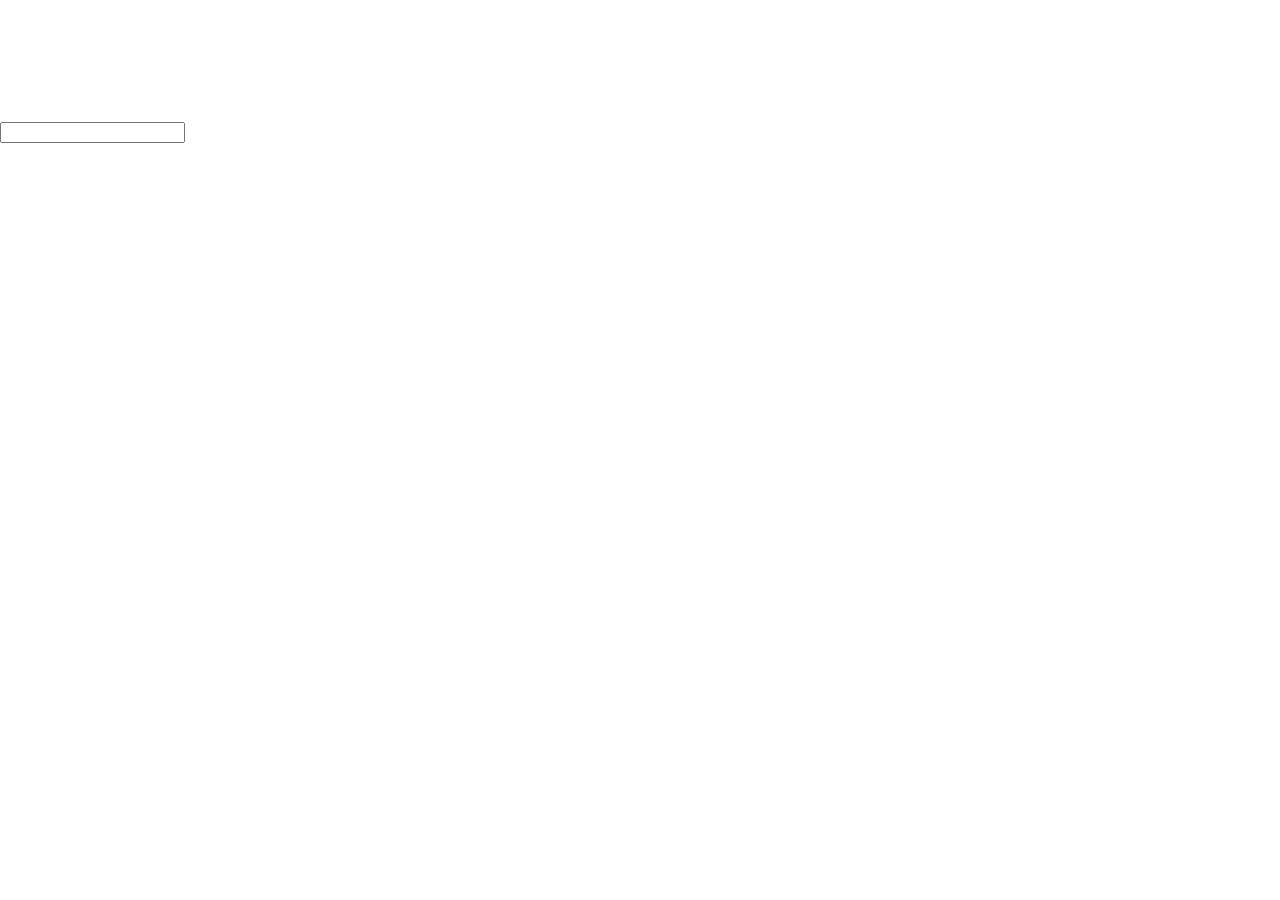
<file: index.html>
<!DOCTYPE html>
<html lang="zh-TW">

<head>
  <meta charset="UTF-8">
  <meta name="viewport" content="width=device-width, initial-scale=1.0">
  <title>YMSH 5th Anniversary</title>
  <link href="https://cdn.jsdelivr.net/npm/bootstrap@5.3.5/dist/css/bootstrap.min.css" rel="stylesheet"
    integrity="sha384-SgOJa3DmI69IUzQ2PVdRZhwQ+dy64/BUtbMJw1MZ8t5HZApcHrRKUc4W0kG879m7" crossorigin="anonymous">
  <link rel="preconnect" href="https://fonts.googleapis.com">
  <link rel="preconnect" href="https://fonts.gstatic.com" crossorigin>
  <link
    href="https://fonts.googleapis.com/css2?family=LXGW+WenKai+Mono+TC:wght@300;400;700&family=Noto+Sans+TC:wght@100..900&display=swap"
    rel="stylesheet">
  <link rel="stylesheet" href="css/main.css">
  <script src="https://cdnjs.cloudflare.com/ajax/libs/gsap/3.12.2/gsap.min.js"></script>

</head>

<body>
  <div class="bg"></div>
  <div class="snow-container"></div>


  <div id="index" class="scene-container d-flex flex-column justify-content-center align-items-center">

    <!-- LOGO層 -->
    <div class="LOGO-layer d-flex flex-column justify-content-center align-items-center">
      <img id="LOGO" src="assets/images/title.png" alt="LOGO" />
      <h4 class="subtitle">五周年紀念網站</h4>
    </div>
    <div>
      <input type="text" name="" id="">
    </div>

  </div>
  <!-- <script src="js/main.js"></script> -->
  <script src="js/utils.js"></script>
  <script src="https://cdn.jsdelivr.net/npm/bootstrap@5.3.5/dist/js/bootstrap.bundle.min.js"
    integrity="sha384-k6d4wzSIapyDyv1kpU366/PK5hCdSbCRGRCMv+eplOQJWyd1fbcAu9OCUj5zNLiq"
    crossorigin="anonymous"></script>
  <script>
    gsap.to(".bg", {
      duration: 8,
      repeat: -1,
      ease: "none",
      onUpdate() {
        const t = Math.sin(this.progress() * Math.PI * 2) * 0.15 + 0.9; // 在 1.0~1.3 間平滑波動
        const blur = Math.sin(this.progress() * Math.PI * 2) * 1 + 2;    // 在 1~3px 間平滑波動
        gsap.set(".bg", { filter: `blur(${blur}px) brightness(${t})` });
      }
    });


    const snowContainer = document.querySelector(".snow-container");
    const NUM = 30;
    for (let i = 0; i < NUM; i++) {
      const flake = document.createElement("div");
      flake.classList.add("snowflake");
      flake.textContent = "●";
      snowContainer.appendChild(flake);

      const size = Math.random() * 1 + 5;
      const startY = Math.random() * window.innerHeight;   // 從畫面上方不同高度進場
      const drift = Math.random() * 700 + 300;             // 控制整體風向
      const duration = Math.random() * 5 + 6;
      const delay = Math.random() * 5;

      gsap.set(flake, {
        fontSize: size,
        x: -40,                      // 從畫面左外側開始
        y: startY,
        opacity: Math.random() * 0.6 + 0.1
      });

      // 主動畫：水平橫掃
      gsap.to(flake, {
        x: window.innerWidth + 40,   // 掃到畫面右外
        y: startY + drift,           // 帶一點斜率，整體略往下或上
        rotation: Math.random() * 180 - 90,
        duration,
        delay,
        repeat: -1,
        ease: "none"
      });

      // 疊加上下輕微晃動（模擬風浪）
      gsap.to(flake, {
        y: `+=${Math.random() * 200 - 100}`,
        duration: Math.random() * 3 + 2,
        yoyo: true,
        repeat: -1,
        ease: "sine.inOut"
      });
    }

  </script>
</body>

</html>
</file>
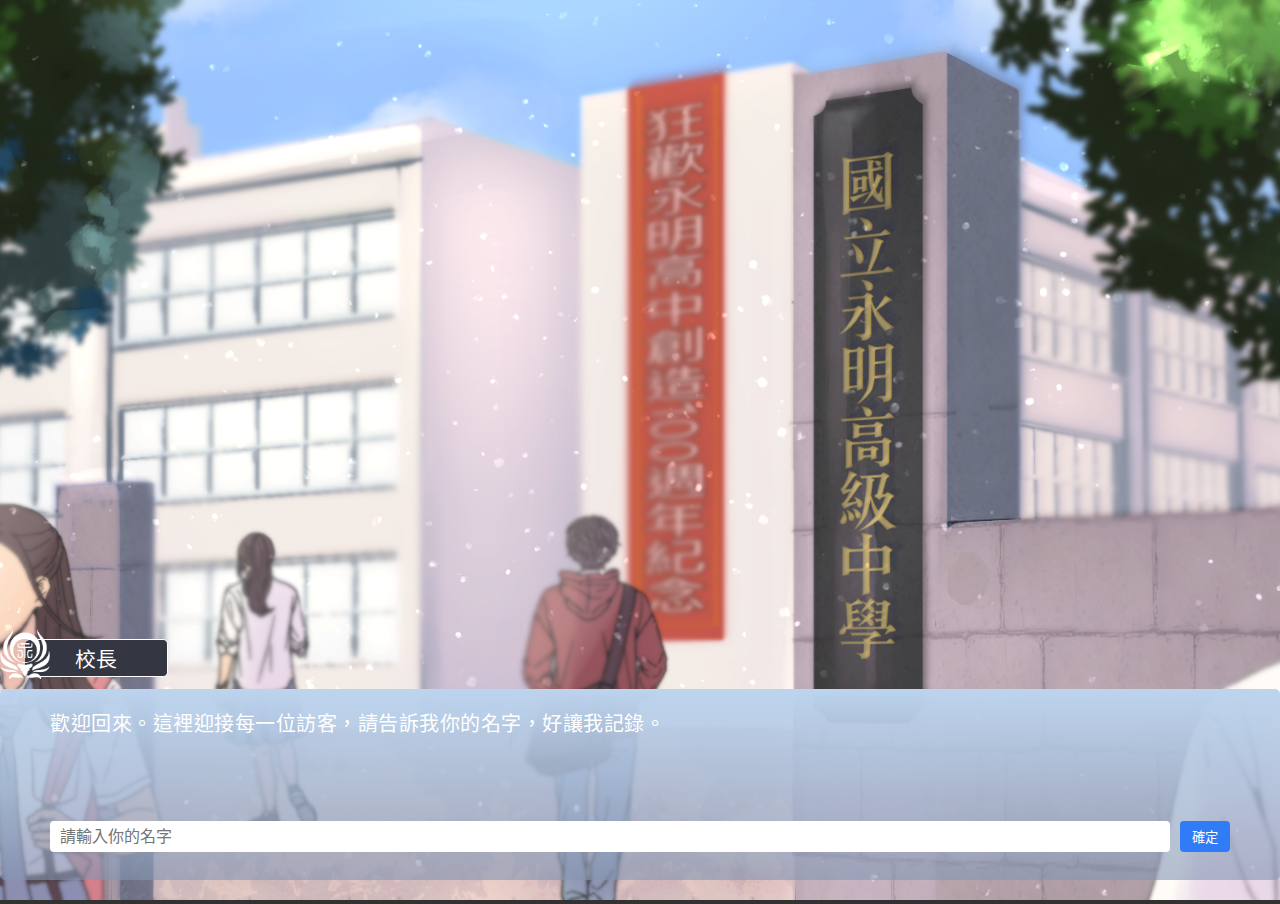
<file: gate.html>
<!DOCTYPE html>
<html lang="zh-TW">

<head>
  <meta charset="UTF-8">
  <meta name="viewport" content="width=device-width, initial-scale=1.0">
  <title>YMSH 5th Anniversary</title>
  <link href="https://cdn.jsdelivr.net/npm/bootstrap@5.3.5/dist/css/bootstrap.min.css" rel="stylesheet"
    integrity="sha384-SgOJa3DmI69IUzQ2PVdRZhwQ+dy64/BUtbMJw1MZ8t5HZApcHrRKUc4W0kG879m7" crossorigin="anonymous">
  <link rel="stylesheet" href="css/main.css">
  <link rel="stylesheet" href="css/start.css">
  <link rel="stylesheet" href="css/dialogue.css">
  <style>
    .snowflake {
      position: absolute;
      top: -10px;
      color: white;
      font-size: 10px;
      opacity: 0;
      pointer-events: none;
    }
  </style>
  <script src="https://cdnjs.cloudflare.com/ajax/libs/gsap/3.12.2/gsap.min.js"></script>

</head>

<body>
  <!-- <div class="container"> -->

  <body>
    <div id="game">
      <!-- 背景層 -->
      <div class="background-layer">
        <img id="bg" src="assets/images/gate.png" alt="背景" />
      </div>
      <!-- 人物層 -->
      <div class="character-layer">
        <!-- <img id="char" src="" alt="角色" /> -->
      </div>

      <!-- 對話層 -->
      <div class="dialogue-box">
        <div class="dialogue-header">
          <span id="name" class="speaker"></span>
        </div>
        <div id="text" class="dialogue-text"></div>

        <!-- 輸入階段 -->
        <div id="name-input-area" class="input-area">
          <input id="playerName" type="text" placeholder="請輸入你的名字" />
          <button id="submitName">確定</button>
        </div>

        <div class="control-area">
          <button id="nextBtn" class="next-btn hidden">▶</button>
        </div>
      </div>
    </div>
    <!-- <script src="js/main.js"></script> -->
     <script src="js/utils.js"></script>
    <script src="data/student.js"></script>
    <script src="js/gate.js"></script>
    <script src="https://cdn.jsdelivr.net/npm/bootstrap@5.3.5/dist/js/bootstrap.bundle.min.js"
      integrity="sha384-k6d4wzSIapyDyv1kpU366/PK5hCdSbCRGRCMv+eplOQJWyd1fbcAu9OCUj5zNLiq"
      crossorigin="anonymous"></script>
    <script>
      const NUM = 30;
      for (let i = 0; i < NUM; i++) {
        const flake = document.createElement("div");
        flake.classList.add("snowflake");
        flake.textContent = "●";
        document.body.appendChild(flake);

        const size = Math.random() * 1 + 5;
        const startY = Math.random() * window.innerHeight;   // 從畫面上方不同高度進場
        const drift = Math.random() * 700 + 300;             // 控制整體風向
        const duration = Math.random() * 5 + 6;
        const delay = Math.random() * 5;

        gsap.set(flake, {
          fontSize: size,
          x: -40,                      // 從畫面左外側開始
          y: startY,
          opacity: Math.random() * 0.6 + 0.1
        });

        // 主動畫：水平橫掃
        gsap.to(flake, {
          x: window.innerWidth + 40,   // 掃到畫面右外
          y: startY + drift,           // 帶一點斜率，整體略往下或上
          rotation: Math.random() * 180 - 90,
          duration,
          delay,
          repeat: -1,
          ease: "none"
        });

        // 疊加上下輕微晃動（模擬風浪）
        gsap.to(flake, {
          y: `+=${Math.random() * 200 - 100}`,
          duration: Math.random() * 3 + 2,
          yoyo: true,
          repeat: -1,
          ease: "sine.inOut"
        });
      }

    </script>
  </body>

</html>
</file>
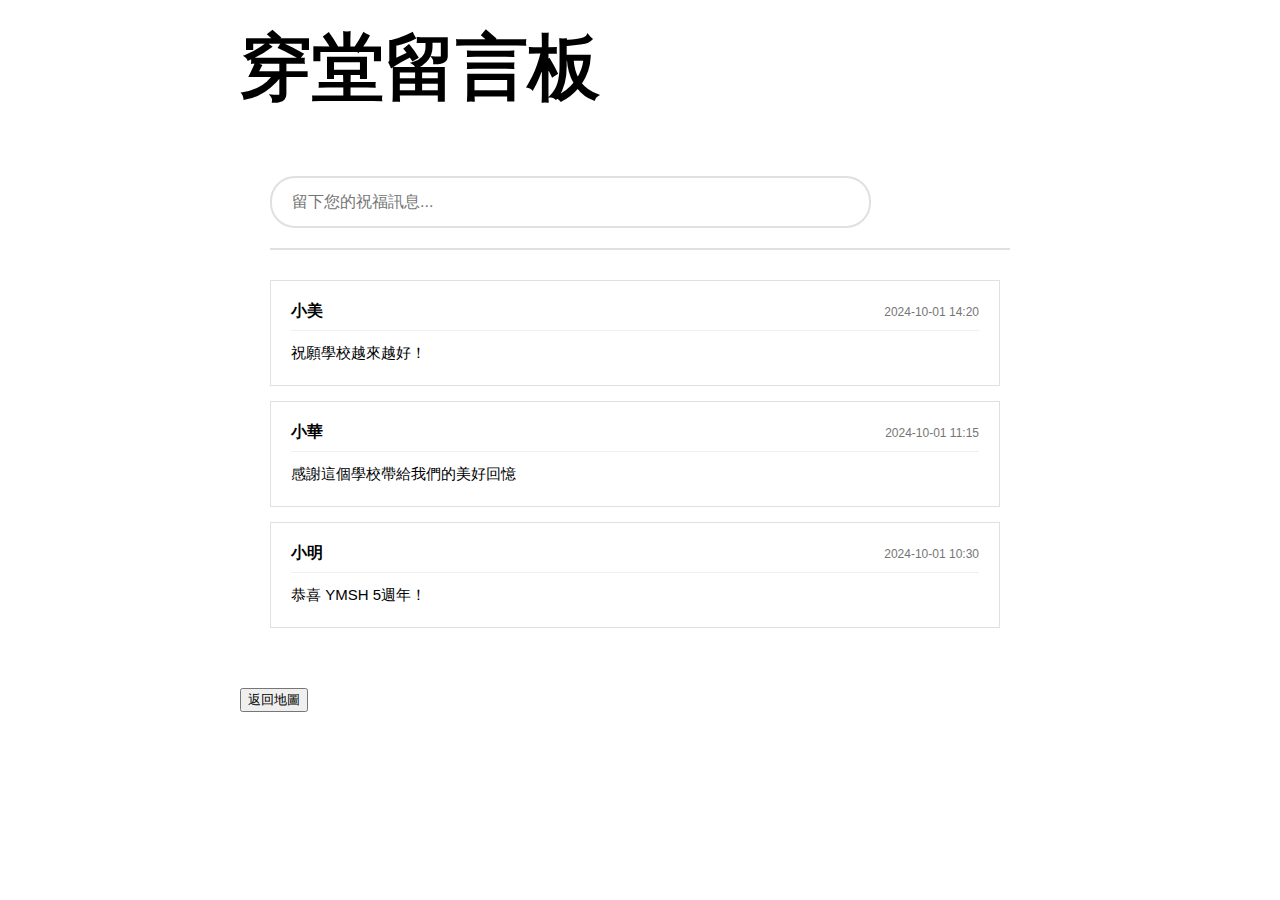
<file: hall.html>
<!doctype html>
<html lang="en">
  <head>
    <meta charset="utf-8">
    <meta name="viewport" content="width=device-width, initial-scale=1">
    <title>Bootstrap demo</title>
    <link href="https://cdn.jsdelivr.net/npm/bootstrap@5.3.5/dist/css/bootstrap.min.css" rel="stylesheet" integrity="sha384-SgOJa3DmI69IUzQ2PVdRZhwQ+dy64/BUtbMJw1MZ8t5HZApcHrRKUc4W0kG879m7" crossorigin="anonymous">
        <title>YMSH 5週年紀念 - 穿堂留言板</title>
    <link rel="stylesheet" href="css/main.css">
    <link rel="stylesheet" href="css/hall.css">
  </head>
  <body>
    <div class="hall-container">
        <h1>穿堂留言板</h1>
        <div class="message-board">
            <div class="message-form">
                <input type="text" id="messageInput" placeholder="留下您的祝福訊息...">
                <button id="submitMessage">送出留言</button>
            </div>
            <div class="messages-list" id="messagesList">
                <!-- 留言將由 JavaScript 動態載入 -->
            </div>
        </div>
        <button id="backToMap" class="back-btn">返回地圖</button>
    </div>
    <script src="https://cdn.jsdelivr.net/npm/bootstrap@5.3.5/dist/js/bootstrap.bundle.min.js" integrity="sha384-k6d4wzSIapyDyv1kpU366/PK5hCdSbCRGRCMv+eplOQJWyd1fbcAu9OCUj5zNLiq" crossorigin="anonymous"></script>
        <script src="js/utils.js"></script>
    <script src="js/hall.js"></script>
  </body>
</html>
</file>
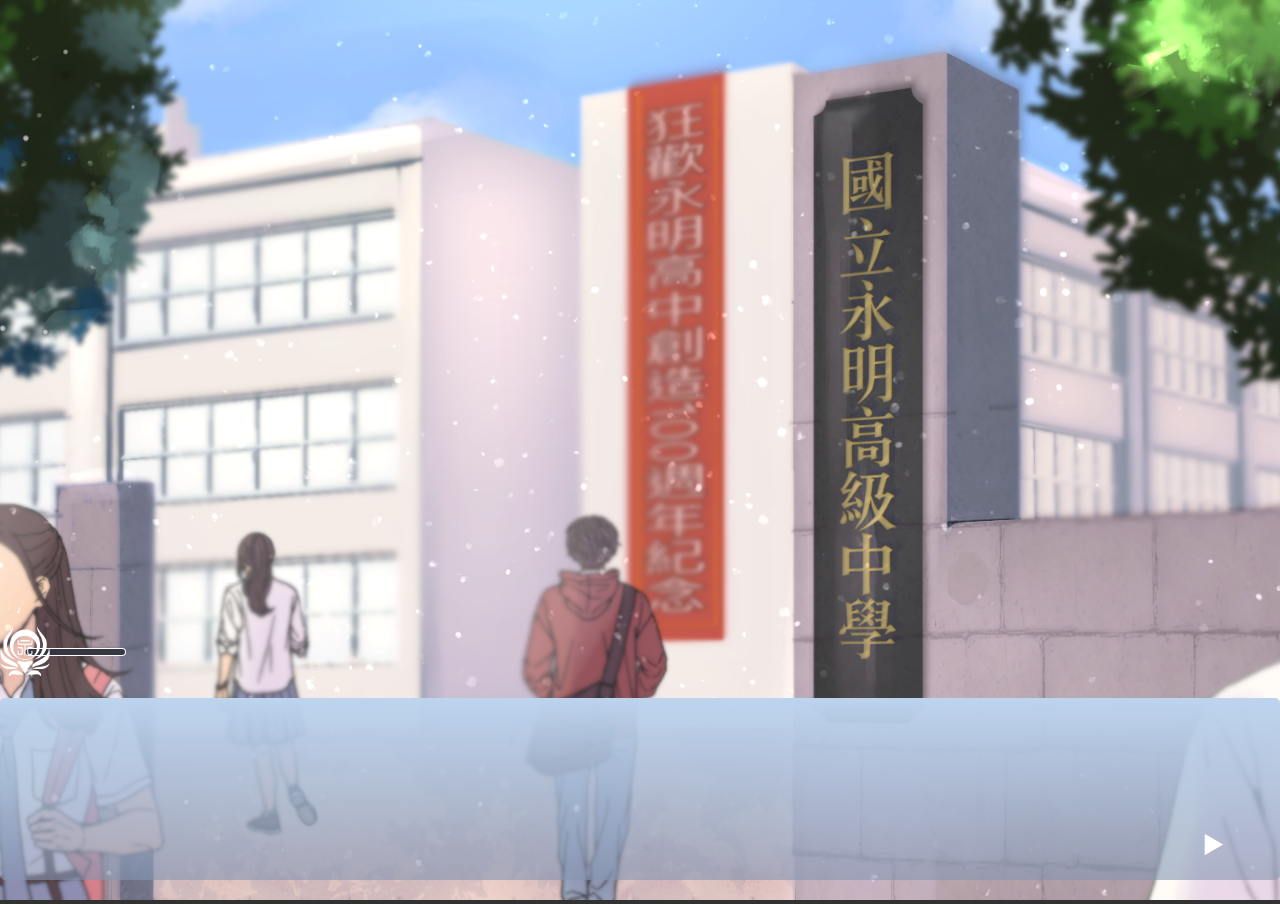
<file: preduce.html>
<!DOCTYPE html>
<html lang="zh-TW">

<head>
  <meta charset="UTF-8">
  <meta name="viewport" content="width=device-width, initial-scale=1.0">
  <title>YMSH 5th Anniversary</title>
  <link href="https://cdn.jsdelivr.net/npm/bootstrap@5.3.5/dist/css/bootstrap.min.css" rel="stylesheet"
    integrity="sha384-SgOJa3DmI69IUzQ2PVdRZhwQ+dy64/BUtbMJw1MZ8t5HZApcHrRKUc4W0kG879m7" crossorigin="anonymous">
  <link rel="preconnect" href="https://fonts.googleapis.com">
  <link rel="preconnect" href="https://fonts.gstatic.com" crossorigin>
  <link
    href="https://fonts.googleapis.com/css2?family=LXGW+WenKai+Mono+TC:wght@300;400;700&family=Noto+Sans+TC:wght@100..900&display=swap"
    rel="stylesheet">
  <link rel="stylesheet" href="css/main.css">
  <link rel="stylesheet" href="css/start.css">
  <link rel="stylesheet" href="css/dialogue.css">
  <script src="https://cdnjs.cloudflare.com/ajax/libs/gsap/3.12.2/gsap.min.js"></script>


</head>

<body id="preduce">
  <div>
    <div class="snow-container"></div>
  </div>
  <div class="scene-container">
    <!-- 背景層 -->
    <div class="background-layer">
      <img id="bg" src="assets/images/gate.png" alt="背景" />
    </div>
    <!-- 人物層 -->
    <div class="character-layer">
      <!-- <img id="char" src="" alt="角色" /> -->
    </div>

    <!-- 對話層 -->
    <div class="d-flex justify-content-center align-items-end dialogue-layer">
      <div class="dialogue-box container">
        <div class="dialogue-header">
          <span id="name" class="speaker"></span>
        </div>
        <div id="text" class="dialogue-text"></div>


        <div class="control-area ">
          <button id="nextBtn" class="next-btn ">▶</button>
        </div>
      </div>
    </div>
  </div>
  <!-- <script src="js/main.js"></script> -->
  <script src="js/utils.js"></script>
  <script src="js/start.js"></script>
  <script src="https://cdn.jsdelivr.net/npm/bootstrap@5.3.5/dist/js/bootstrap.bundle.min.js"
    integrity="sha384-k6d4wzSIapyDyv1kpU366/PK5hCdSbCRGRCMv+eplOQJWyd1fbcAu9OCUj5zNLiq"
    crossorigin="anonymous"></script>
  <script>
    const snowContainer = document.querySelector(".snow-container");
    const NUM = 30;
    for (let i = 0; i < NUM; i++) {
      const flake = document.createElement("div");
      flake.classList.add("snowflake");
      flake.textContent = "●";
      snowContainer.appendChild(flake);

      const size = Math.random() * 1 + 5;
      const startY = Math.random() * window.innerHeight;   // 從畫面上方不同高度進場
      const drift = Math.random() * 700 + 300;             // 控制整體風向
      const duration = Math.random() * 5 + 6;
      const delay = Math.random() * 5;

      gsap.set(flake, {
        fontSize: size,
        x: -40,                      // 從畫面左外側開始
        y: startY,
        opacity: Math.random() * 0.6 + 0.1
      });

      // 主動畫：水平橫掃
      gsap.to(flake, {
        x: window.innerWidth + 40,   // 掃到畫面右外
        y: startY + drift,           // 帶一點斜率，整體略往下或上
        rotation: Math.random() * 180 - 90,
        duration,
        delay,
        repeat: -1,
        ease: "none"
      });

      // 疊加上下輕微晃動（模擬風浪）
      gsap.to(flake, {
        y: `+=${Math.random() * 200 - 100}`,
        duration: Math.random() * 3 + 2,
        yoyo: true,
        repeat: -1,
        ease: "sine.inOut"
      });
    }

  </script>
</body>

</html>
</file>
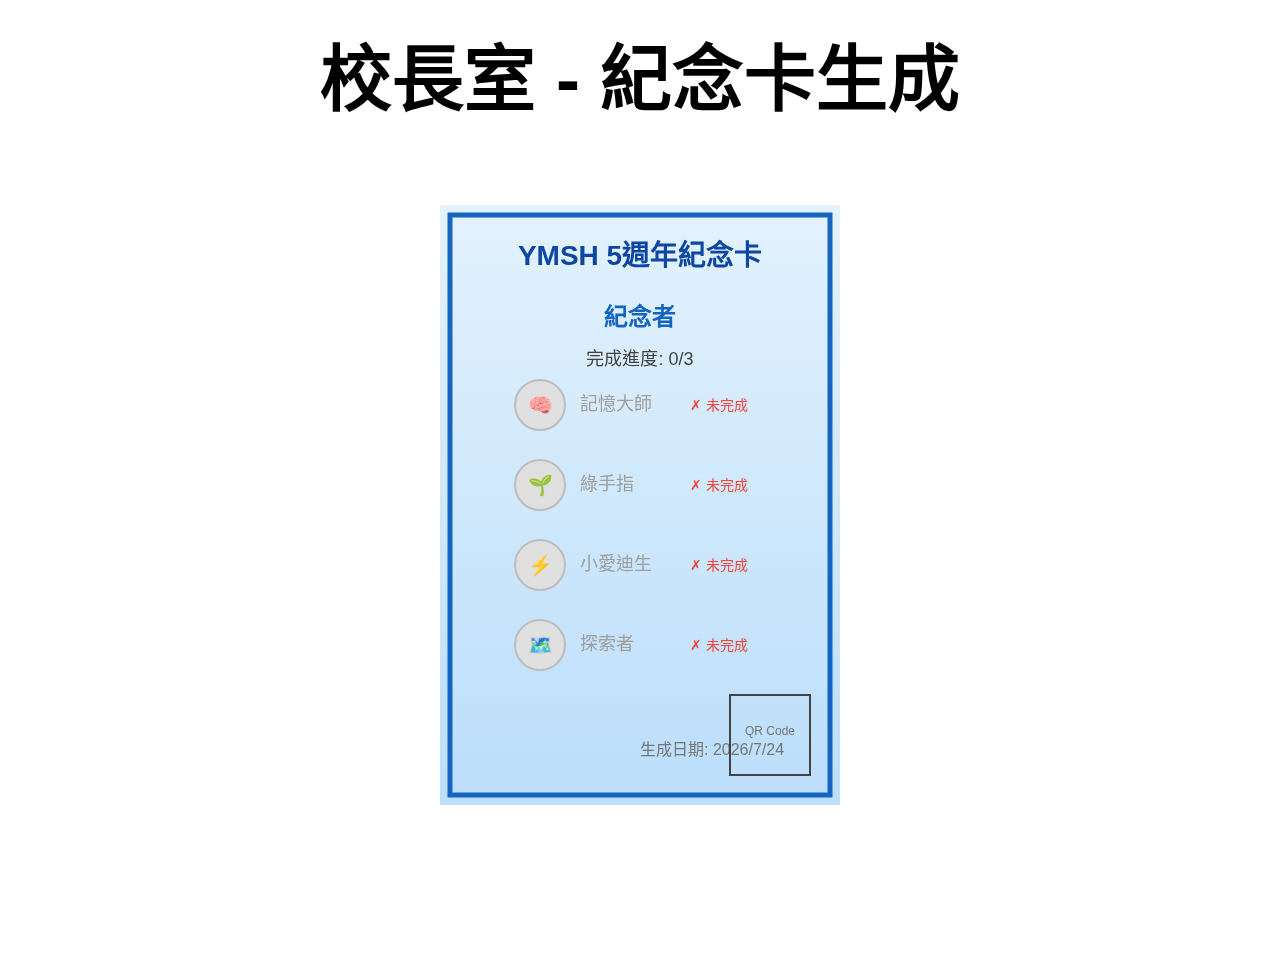
<file: principal.html>
<!DOCTYPE html>
<html lang="zh-TW">
<head>
    <meta charset="UTF-8">
    <meta name="viewport" content="width=device-width, initial-scale=1.0">
    <title>YMSH 5週年紀念 - 校長室</title>
    <link rel="stylesheet" href="css/main.css">
    <link rel="stylesheet" href="css/principal.css">
</head>
<body>
    <div class="principal-room">
        <h1>校長室 - 紀念卡生成</h1>
        <div class="card-generator">
            <canvas id="memoryCard" width="400" height="600"></canvas>
            <div class="controls">
                <button id="generateCard">生成紀念卡</button>
                <button id="downloadCard">下載紀念卡</button>
                <button id="backToMap">返回地圖</button>
            </div>
        </div>
    </div>
    <script src="js/utils.js"></script>
    <script src="js/config.js"></script>
    <script src="js/principal.js"></script>
</body>
</html>
</file>
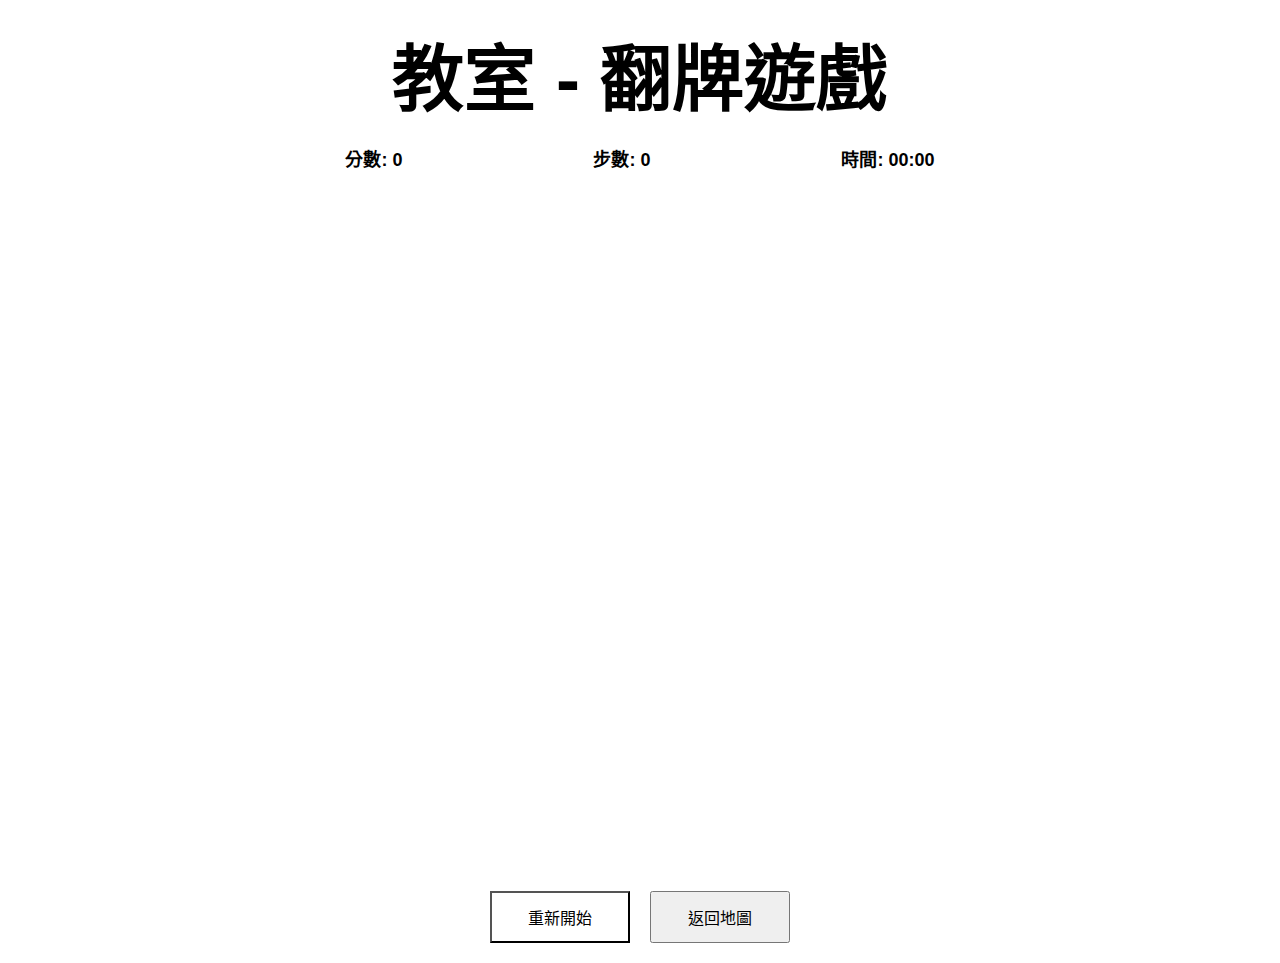
<file: games/classroom.html>
<!DOCTYPE html>
<html lang="zh-TW">
<head>
    <meta charset="UTF-8">
    <meta name="viewport" content="width=device-width, initial-scale=1.0">
    <title>YMSH 5週年紀念 - 教室翻牌遊戲</title>
    <link rel="stylesheet" href="../css/main.css">
    <link rel="stylesheet" href="../css/classroom.css">
</head>
<body>
    <div class="classroom-game">
        <h1>教室 - 翻牌遊戲</h1>
        <div class="game-info">
            <span id="score">分數: 0</span>
            <span id="moves">步數: 0</span>
            <span id="timer">時間: 00:00</span>
        </div>
        <div class="card-grid" id="cardGrid">
            <!-- 翻牌卡片將由 JavaScript 動態生成 -->
        </div>
        <div class="game-controls">
            <button id="resetGame">重新開始</button>
            <button id="backToMap">返回地圖</button>
        </div>
    </div>
    <script src="../js/utils.js"></script>
    <script src="../js/config.js"></script>
    <script src="../js/classroom.js"></script>
</body>
</html>
</file>
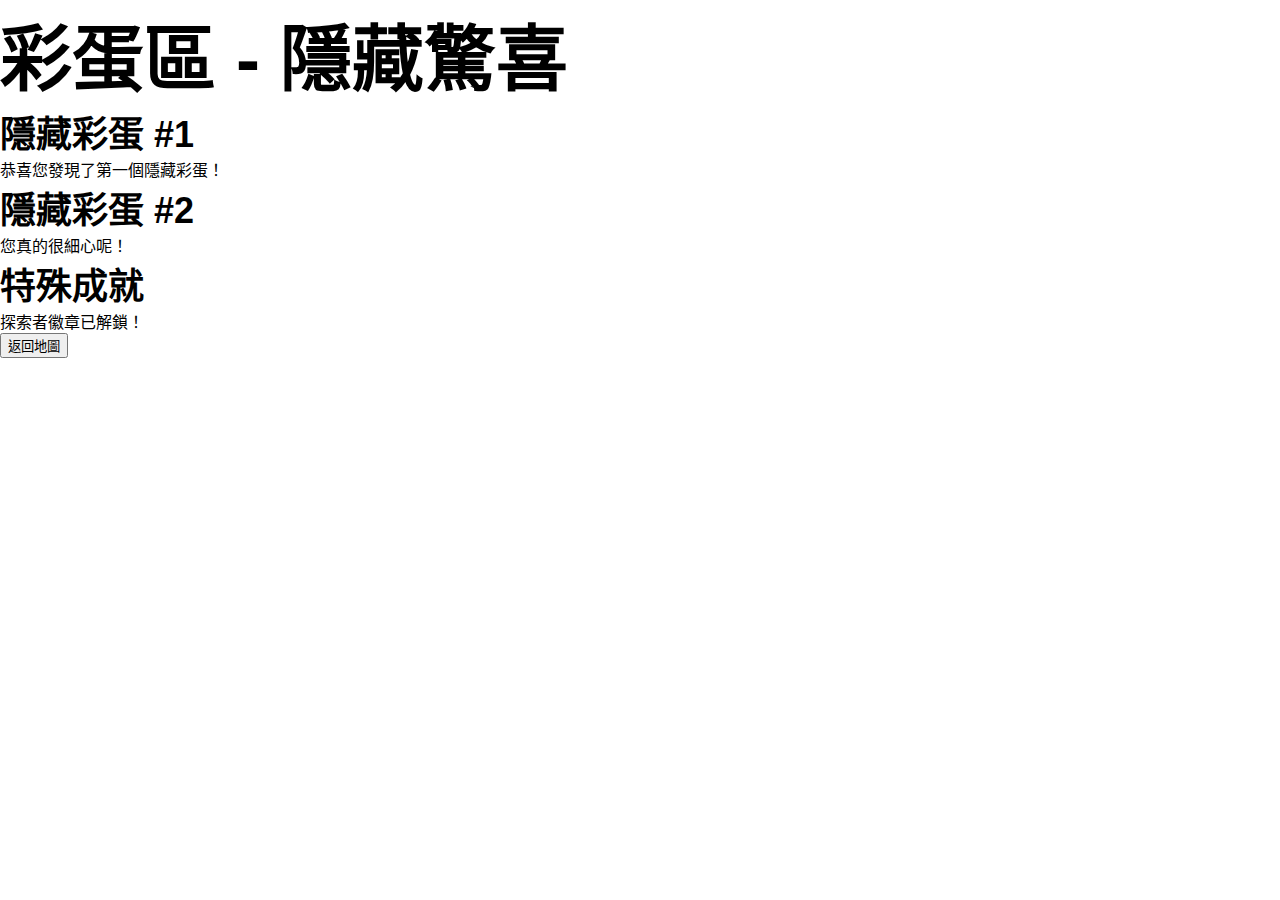
<file: games/extras.html>
<!DOCTYPE html>
<html lang="zh-TW">
<head>
    <meta charset="UTF-8">
    <meta name="viewport" content="width=device-width, initial-scale=1.0">
    <title>YMSH 5週年紀念 - 彩蛋區</title>
    <link rel="stylesheet" href="../css/main.css">
    <link rel="stylesheet" href="../css/components.css">
</head>
<body>
    <div class="extras-container">
        <h1>彩蛋區 - 隱藏驚喜</h1>
        <div class="extras-content">
            <div class="secret-areas">
                <div class="secret-item" data-secret="1">
                    <h3>隱藏彩蛋 #1</h3>
                    <p>恭喜您發現了第一個隱藏彩蛋！</p>
                </div>
                <div class="secret-item" data-secret="2">
                    <h3>隱藏彩蛋 #2</h3>
                    <p>您真的很細心呢！</p>
                </div>
                <div class="secret-item" data-secret="3">
                    <h3>特殊成就</h3>
                    <p>探索者徽章已解鎖！</p>
                </div>
            </div>
        </div>
        <button id="backToMap" class="back-btn">返回地圖</button>
    </div>
    <script src="../js/utils.js"></script>
    <script src="../js/config.js"></script>
</body>
</html>
</file>
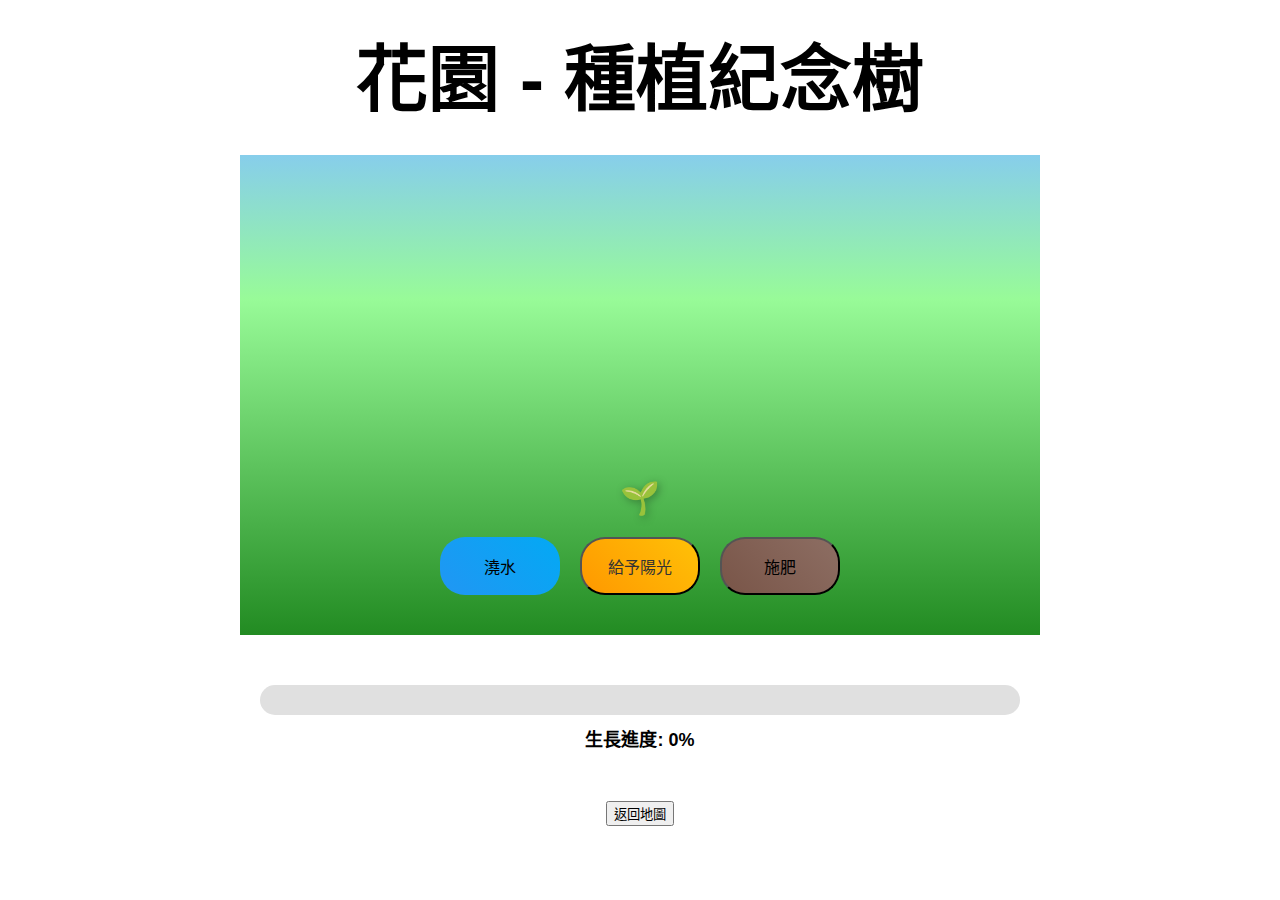
<file: games/garden.html>
<!DOCTYPE html>
<html lang="zh-TW">
<head>
    <meta charset="UTF-8">
    <meta name="viewport" content="width=device-width, initial-scale=1.0">
    <title>YMSH 5週年紀念 - 花園種樹</title>
    <link rel="stylesheet" href="../css/main.css">
    <link rel="stylesheet" href="../css/garden.css">
</head>
<body>
    <div class="garden-game">
        <h1>花園 - 種植紀念樹</h1>
        <div class="garden-area">
            <div class="tree-container" id="treeContainer">
                <!-- 樹木生長動畫區域 -->
            </div>
            <div class="planting-controls">
                <button id="waterBtn" class="plant-btn">澆水</button>
                <button id="sunlightBtn" class="plant-btn">給予陽光</button>
                <button id="fertilizeBtn" class="plant-btn">施肥</button>
            </div>
        </div>
        <div class="progress-info">
            <div class="growth-bar">
                <div class="growth-fill" id="growthFill"></div>
            </div>
            <span id="growthText">生長進度: 0%</span>
        </div>
        <button id="backToMap" class="back-btn">返回地圖</button>
    </div>
    <script src="../js/utils.js"></script>
    <script src="../js/config.js"></script>
    <script src="../js/garden.js"></script>
</body>
</html>
</file>
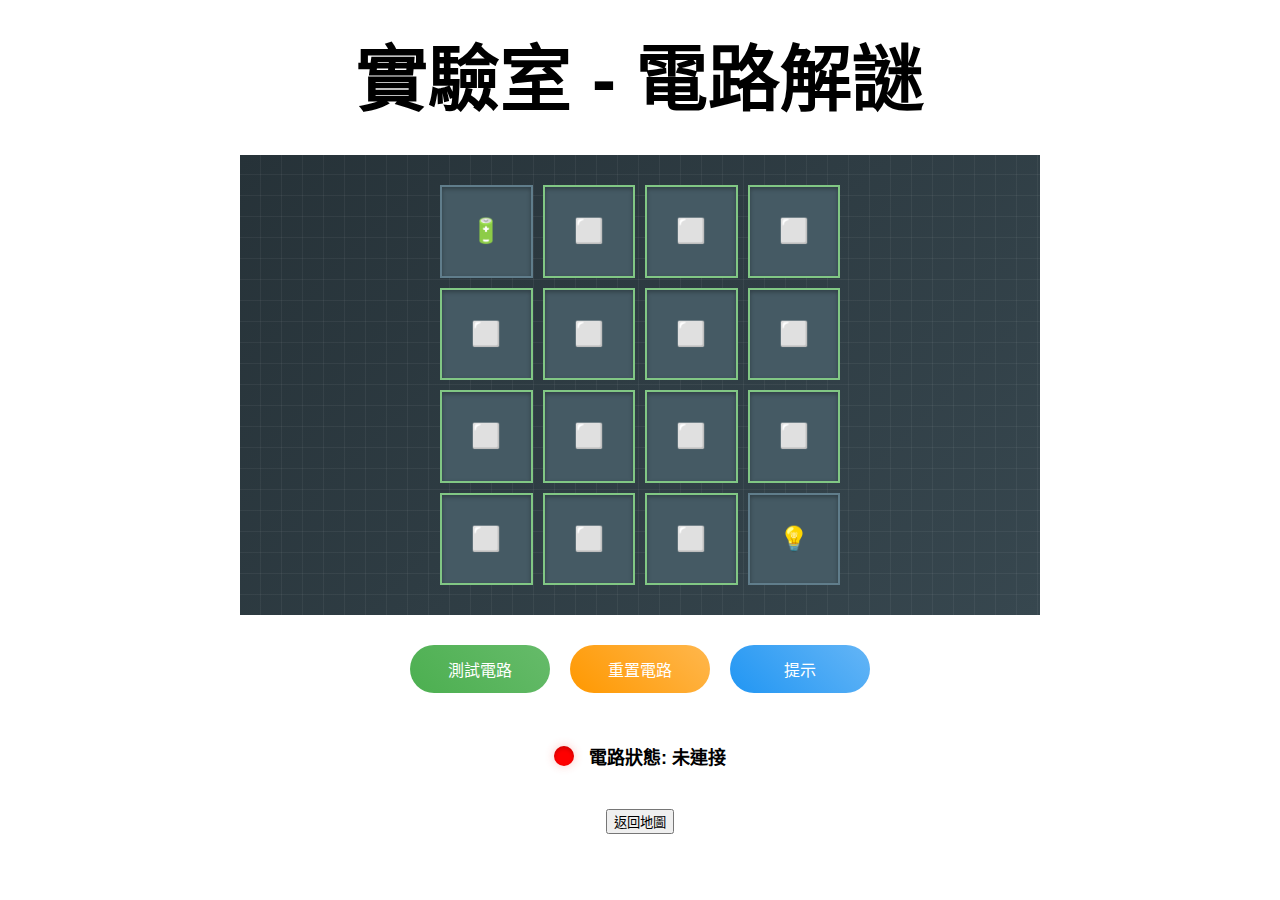
<file: games/lab.html>
<!DOCTYPE html>
<html lang="zh-TW">
<head>
    <meta charset="UTF-8">
    <meta name="viewport" content="width=device-width, initial-scale=1.0">
    <title>YMSH 5週年紀念 - 實驗室電路解謎</title>
    <link rel="stylesheet" href="../css/main.css">
    <link rel="stylesheet" href="../css/lab.css">
</head>
<body>
    <div class="lab-game">
        <h1>實驗室 - 電路解謎</h1>
        <div class="circuit-board" id="circuitBoard">
            <div class="circuit-grid">
                <!-- 電路元件將由 JavaScript 動態生成 -->
            </div>
        </div>
        <div class="lab-controls">
            <button id="testCircuit" class="lab-btn">測試電路</button>
            <button id="resetCircuit" class="lab-btn">重置電路</button>
            <button id="hintBtn" class="lab-btn">提示</button>
        </div>
        <div class="circuit-status">
            <div class="status-light" id="statusLight"></div>
            <span id="statusText">電路狀態: 未連接</span>
        </div>
        <button id="backToMap" class="back-btn">返回地圖</button>
    </div>
    <script src="../js/utils.js"></script>
    <script src="../js/config.js"></script>
    <script src="../js/lab.js"></script>
</body>
</html>
</file>
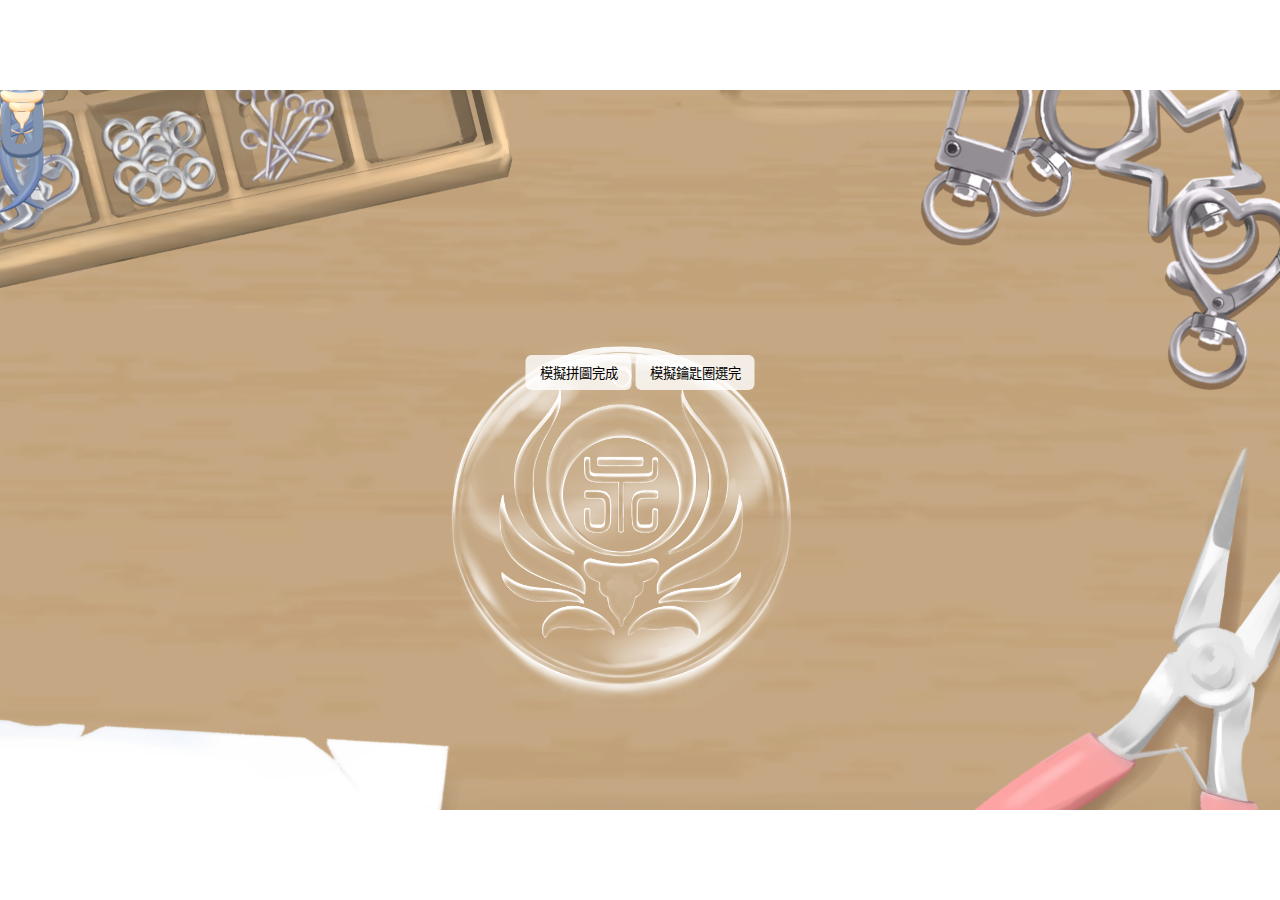
<file: games/puzzle.html>
<!DOCTYPE html>
<html lang="zh-TW">

<head>
  <meta charset="UTF-8">
  <meta name="viewport" content="width=device-width, initial-scale=1.0">
  <title>YMSH 5th Anniversary</title>
  <link rel="icon" href="/assets/images/ui/YMSH.ico" type="image/x-icon">

  <style>
    body {
      margin: 0;
      overflow: hidden;
      display: flex;
      justify-content: center;
      align-items: center;
      height: 100vh;
    }

    #game-container {
      position: relative;
      width: 100vw;
      max-width: 1920px;
      aspect-ratio: 16 / 9;
      overflow: hidden;
    }

    #background {
      position: absolute;
      width: 100%;
      height: 100%;
      object-fit: cover;
      z-index: 0;
    }

    #puzzle-base {
      position: absolute;
      width: 27%;
      left: 35%;
      top: 35%;
      z-index: 1;
    }

    #puzzle-pieces .piece {
      position: absolute;
      width: 3.4%;
      z-index: 2;
    }

    #puzzle-complete {
      position: absolute;
      width: 27%;
      left: 35%;
      top: 35%;
      z-index: 3;
      display: none;
    }

    #keychain {
      position: absolute;
      width: 11.5%;
      left: 44.5%;
      top: 10%;
      z-index: 4;
      display: none;
    }

    #strap {
      position: absolute;
      width: 40%;
      left: 5.7%;
      top: 26%;
      z-index: 5;
      display: none;
    }

    /* === 選單區塊 === */

    .ui-box.active {
      pointer-events: auto;
      opacity: 1;
    }

    /* 共通設定 */
    .ui-box img {
      width: 100%;
    }

    #keyBox-wrap {
      position: absolute;
      width: 20%;
      right: 0%;
      top: -15%;
      transform: translate(-50%, -50%);
      text-align: center;
      z-index: 10;
      display: none;
      transition: all 0.3s ease;

      &.hover {
        position: absolute;
        top: 0;
        left: 0;
        width: 100%;
        z-index: 2;
        opacity: 0;
        transition: opacity .2s ease;
      }

      &.hover.active {
        opacity: 1;
      }

      &:hover,
      &:focus {
        top: 20%;
      }
    }

    #keyBox-wrap img {
      position: absolute;
      width: 100%;
      left: 0;
      top: 0;

      &:first-child {
        position: relative;
        /* 主圖保持原位 */
        z-index: 1;
      }
    }



    #keyBox-wrap .hover.active {
      opacity: 1;
    }



    #keyBox-wrap.active {
      top: 20%;
    }

    #keyBox-wrap .hover {
      opacity: 0;
      transition: opacity .2s ease;
    }

    #keyBox-wrap .hover.active {
      opacity: 1;
    }


    #strapBox-wrap {
      position: absolute;
      width: 20%;
      right: 0%;
      bottom: -74%;
      transform: translate(-50%, -50%);
      text-align: center;
      z-index: 10;
      display: none;
      transition: all 0.3s ease;

      &:hover {
        bottom: -37%;
      }
    }

    #strapBox-wrap.active {
      bottom: -37%;
    }

    area {
      cursor: pointer;
    }

    .test-buttons {
      position: absolute;
      bottom: 20px;
      left: 50%;
      transform: translateX(-50%);
      z-index: 20;
    }

    .test-btn,
    .test-btn2 {
      position: relative;
      bottom: 400px;
      z-index: 99;
      background: rgba(255, 255, 255, 0.8);
      border: none;
      padding: 8px 14px;
      border-radius: 6px;
      cursor: pointer;
    }
  </style>
</head>

<body>
  <div id="game-container">
    <img id="background" src="/assets/images/puzzle/Background.png" alt="background">
    <img id="puzzle-base" src="/assets/images/puzzle/Puzzle-base.png" alt="base">

    <div id="puzzle-pieces">
      <img class="piece" src="/assets/images/puzzle/Puzzle_piece1.png" alt="">
      <img class="piece" src="/assets/images/puzzle/Puzzle_piece2.png" alt="">
      <img class="piece" src="/assets/images/puzzle/Puzzle_piece3.png" alt="">
      <img class="piece" src="/assets/images/puzzle/Puzzle_piece4.png" alt="">
      <img class="piece" src="/assets/images/puzzle/Puzzle_piece5.png" alt="">
      <img class="piece" src="/assets/images/puzzle/Puzzle_piece6.png" alt="">
      <img class="piece" src="/assets/images/puzzle/Puzzle_piece7.png" alt="">
      <img class="piece" src="/assets/images/puzzle/Puzzle_piece8.png" alt="">
      <img class="piece" src="/assets/images/puzzle/Puzzle_piece9.png" alt="">
      <img class="piece" src="/assets/images/puzzle/Puzzle_piece10.png" alt="">
      <img class="piece" src="/assets/images/puzzle/Puzzle_piece11.png" alt="">
      <img class="piece" src="/assets/images/puzzle/Puzzle_piece12.png" alt="">
      <img class="piece" src="/assets/images/puzzle/Puzzle_piece13.png" alt="">
      <img class="piece" src="/assets/images/puzzle/Puzzle_piece14.png" alt="">
      <!-- ...其餘拼圖塊 -->
    </div>

    <img id="puzzle-complete" src="/assets/images/puzzle/Puzzle-complete.png" alt="complete">
    <img id="keychain" src="/assets/images/puzzle/Keychain-normal.png" alt="keychain">
    <img id="strap" src="/assets/images/puzzle/Strap-white.png" alt="strap">

    <!-- === 鑰匙圈選單 === -->
    <div class="ui-box" id="keyBox-wrap">
      <img id="keyBox" src="/assets/images/puzzle/Keybox.png" usemap="#key-map" alt="">
      <map name="key-map">
        <area target="" alt="normal" title="normal"
          coords="189,322,206,326,219,334,231,343,239,354,242,363,245,376,245,394,242,502,232,505,220,506,231,516,242,533,246,558,237,578,217,596,192,604,165,601,141,585,127,563,126,544,136,519,149,505,152,500,128,498,128,374,146,338,166,326"
          shape="poly">
        <area target="" alt="star" title="star" 
          coords="415,287,428,293,451,363,516,363,530,369,526,385,500,403,485,466,505,504,503,516,489,515,445,496,443,505,457,524,467,548,461,571,446,593,423,600,405,603,378,597,352,580,346,551,359,519,372,505,371,495,342,509,330,518,319,514,316,506,322,486,347,441,295,396,285,380,291,369,307,366,369,365,399,296"
          shape="poly">
        <area target="" alt="circle" title="circle" 
          coords="188,637,212,639,236,650,250,659,262,677,269,693,274,714,272,734,266,753,259,767,249,781,236,789,221,795,207,802,219,809,232,819,242,836,248,855,237,883,225,895,206,906,186,910,165,905,145,895,125,865,129,843,141,820,153,813,166,801,144,792,118,765,104,728,106,694,124,665,146,647,172,638"
          shape="poly">
        <area target="" alt="heart" title="heart" 
          coords="419,638,438,628,457,623,478,629,490,635,503,642,511,654,517,667,518,685,514,702,506,720,477,766,459,786,439,802,438,809,446,816,457,823,466,834,474,850,476,866,473,887,459,902,442,912,417,918,389,912,367,900,357,870,365,843,379,821,386,815,397,810,373,785,359,785,350,783,338,776,328,762,334,751,346,744,337,731,324,699,319,680,326,656,334,645,350,634,369,626,393,626"
          shape="poly">
      </map>
    </div>

    <!-- === 帶子選單 === -->
    <div class="ui-box" id="strapBox-wrap">
      <img id="strapBox" src="/assets/images/puzzle/StrapBox.png" usemap="#strap-map" alt="">
      <map name="strap-map">
        <area target="" alt="white" title="white" href=""
          coords="131,81,250,84,256,323,236,326,234,400,213,397,211,325,131,325,129,212" shape="poly">
        <area target="" alt="pink" title="pink" href=""
          coords="278,325,355,327,357,398,380,399,383,326,400,324,402,81,279,82" shape="poly">
        <area target="" alt="blue" title="blue" href="" coords="421,326,422,82,540,82,544,402,504,403,501,328"
          shape="poly">
        <area target="" alt="yellow" title="yellow" href="" coords="88,325,215,645" shape="rect">
        <area target="" alt="green" title="green" href="" coords="235,326,356,647" shape="rect">
        <area target="" alt="macroon" title="macroon" href="" coords="382,642,504,326" shape="rect">
      </map>
    </div>

    <div class="test-buttons">
      <button class="test-btn">模擬拼圖完成</button>
      <button class="test-btn2">模擬鑰匙圈選完</button>
    </div>
  </div>



  </script>
  <script>
    const puzzleBase = document.querySelector('#puzzle-base');
    const puzzleComplete = document.querySelector('#puzzle-complete');
    const keyBox = document.querySelector('#keyBox');
    const strapBox = document.querySelector('#strapBox');
    const keyBoxWrap = document.querySelector('#keyBox-wrap');
    const strapBoxWrap = document.querySelector('#strapBox-wrap');
    const keyChain = document.querySelector('#keychain');
    const strap = document.querySelector('#strap');



    document.querySelectorAll('map[name="key-map"] area').forEach(a => {
      a.addEventListener('mouseenter', e => {
        const type = e.target.alt;
        keyBox.dataset.old = keyBox.src; // 記錄原圖
        keyBox.src = `/assets/images/puzzle/Keybox_hover_${type}.png`;
      });

      a.addEventListener('mouseleave', () => {
        keyBox.src = keyBox.dataset.old; // 回到原圖
      });

      a.addEventListener('click', e => {
        const type = e.target.alt;
        keyChain.style.display = 'block';
        keyChain.src = `/assets/images/puzzle/Keychain-${type}.png`;

        // 點完關掉選單、進下一階段
        keyBoxWrap.classList.remove('active');
        strapBoxWrap.style.display = 'block';
        strapBoxWrap.classList.add('active');
      });
    });

    document.querySelectorAll('map[name="strap-map"] area').forEach(a => {
      a.addEventListener('mouseenter', e => {
        const type = e.target.alt;
        strapBox.dataset.old = strapBox.src; // 記錄原圖
        strapBox.src = `/assets/images/puzzle/StrapBox_hover_${type}.png`;
      });

      a.addEventListener('mouseleave', () => {
        strapBox.src = strapBox.dataset.old; // 回到原圖
      });
    });



    // 模擬拼圖完成 → 顯示鑰匙圈選單
    document.querySelector('.test-btn').addEventListener('click', () => {
      puzzleBase.style.display = 'none';     // 隱藏底圖
      puzzleComplete.style.display = 'block'; // 顯示完成圖
      keyBoxWrap.style.display = 'block'; // 顯示鑰匙圈選單
      keyBoxWrap.classList.add('active');
      requestAnimationFrame(() => {
        const img = document.querySelector('#keyBox');
        console.log(img.clientWidth); // 這時應該就不是 0 了
        updateImageMap(img);
      });
    });

    // 模擬鑰匙圈選完 → 顯示帶子選單
    document.querySelector('.test-btn2').addEventListener('click', () => {
      strapBoxWrap.style.display = 'block'; // 顯示帶子選單
      strapBoxWrap.classList.add('active');
      requestAnimationFrame(() => {
        const img = document.querySelector('#strapBox');
        console.log(img.clientWidth); // 這時應該就不是 0 了
        updateImageMap(img);
      });
    });

    // 模擬帶子選完（如果想測可再加）
    document.querySelectorAll('area').forEach(a => {
      a.addEventListener('click', e => {
        const mapName = e.target.closest('map').name;

        if (mapName === 'key-map') {
          // 鑰匙圈選完：收回自己 → 開啟帶子選單
          keyBoxWrap.classList.remove('active');
          strapBoxWrap.style.display = 'block';
          strapBoxWrap.classList.add('active');
        }

        if (mapName === 'strap-map') {
          // 帶子選完：收回自己
          strapBoxWrap.classList.remove('active');
        }
      });
    });


    function updateImageMap(img) {
      const map = document.querySelector(`map[name="${img.useMap.slice(1)}"]`);
      if (!map) return;
      const wr = img.clientWidth / img.naturalWidth;
      const hr = img.clientHeight / img.naturalHeight;
      map.querySelectorAll('area').forEach(a => {
        const o = a.dataset.o || a.coords;
        a.dataset.o = o;
        a.coords = o.split(',').map((n, i) => n * (i % 2 ? hr : wr)).join(',');
      });
    }
  </script>
</body>

</html>
</file>
<file: css/main.css>
/* 全域 */
:root {
  --white: #fff;
  --primary300: #BDD4EE;
  --primary500: #8495B1;
  --primary700: #474D64;
  --primary900: #343742;
  --text-color: #fff;

}

h1 {
  font-size: 72px;
  font-weight: bold;
  padding: 0;
  margin: 0;
}

h2 {
  font-size: 48px;
  padding: 0;
  margin: 0;
}

h3 {
  font-size: 36px;
  padding: 0;
  margin: 0;
}

h4 {
  font-size: 30px;
  padding: 0;
  margin: 0;
}

h5 {
  font-size: 24px;
  padding: 0;
  margin: 0;
}

h6 {
  font-size: 20px;
  padding: 0;
  margin: 0;
}

p {
  font-size: 16px;
  padding: 0;
  margin: 0;
}

body {
  margin: 0;
  font-family: "LXGW WenKai Mono TC", "Noto Sans TC", sans-serif;
  overflow: hidden;
  position: relative;
}

/* 雪花特效 */
.snowflake {
  position: absolute;
  top: -10px;
  color: white;
  font-size: 10px;
  opacity: 0;
  pointer-events: none;
  z-index: 1;
}

.fade-out {
  opacity: 0;
  transition: opacity 0.6s ease;
}

.fade-in {
  opacity: 1;
  transition: opacity 0.6s ease;
}

body {
  opacity: 0;
  transition: opacity 0.6s ease;
}

body.fade-in {
  opacity: 1;
}

.hidden {
  display: none !important;
}

.scene-container {
  height: 100vh;
}

/* 首頁 */

#index {
  height: 100vh;

  .bg {
    position: fixed;
    inset: 0;
    background: url(../assets/images/BannerBG.png) center/cover no-repeat;
    filter: brightness(1) blur(0px);
    transition: filter 0.3s ease;
    z-index: -1;
  }

  .question-icon {
    position: absolute;
    top: 20px;
    left: 20px;
    font-size: 32px;
    color: var(--text-color);
    cursor: pointer;
    z-index: 2;
    

  }

  .LOGO-layer {
    display: flex;
    align-items: flex-end;
    justify-content: center;
    pointer-events: none;
    z-index: 1;
    overflow: hidden;

    img {
      /* height: 80vh; */
      width: 60%;
      clip-path: polygon(0% 0%, 00% 0%, 00% 100%, 0% 100%);
      animation: revealOnce 2s ease 0.5s forwards;
    }

    h4 {
      clip-path: polygon(0% 0%, 00% 0%, 00% 100%, 0% 100%);
      animation: revealOnce 2s ease 1.5s forwards;

    }
  }



}



@keyframes revealOnce {
  from {
    clip-path: polygon(0% 0%, 0% 0%, 0% 100%, 0% 100%);
  }

  to {
    clip-path: polygon(0% 0%, 100% 0%, 100% 100%, 0% 100%);
  }
}
</file>
<file: css/start.css>
body{
  background-color: #323232;
}

.hidden {
  display: none !important;
}
</file>
<file: css/dialogue.css>
body {
  margin: 0;
  /* background: #000; */
  font-family: "LXGW WenKai Mono TC", "Noto Sans TC", sans-serif;
  overflow: hidden;
}

#game {
  position: relative;
  width: 100vw;
  height: 100vh;
  color: #fff;
}

/* 背景層 */
.background-layer,
.character-layer {
  position: absolute;
  width: 100%;
  height: 100%;
}

.background-layer img {
  width: 100%;
  height: 100%;
  object-fit: cover;
  transition: opacity 0.5s ease;
}

.character-layer {
  display: flex;
  align-items: flex-end;
  justify-content: center;
  pointer-events: none;
}

.character-layer img {
  height: 80vh;
  transition: opacity 0.5s ease;
}

/* 對話框 */
.dialogue-box {
  position: absolute;
  bottom: 20px;
  width: 100%;
  background: linear-gradient(to top, rgba(132, 149, 177, 0.6), rgba(189, 212, 238, 1));
  padding: 20px 24px;
  box-sizing: border-box;
  border-radius: 5px;
  padding: 20px 50px;
}

.dialogue-header {
  position: absolute;
  top: -50px;
  left: 25px;
  padding: 3px 50px;
  border-radius: 5px;
  background-color: #343742;
  border-top: 1px solid #ffffff;
  border-right: 1px solid #ffffff;
  border-bottom: 1px solid #ffffff;

  /* font-weight: bold; */
  margin-bottom: 8px;
  font-size: 1.3rem;
  color: #fff;

  &::before {
    content: "";
    position: absolute;
    background: url(../assets/images/ui/dialogLogo.png);
    background-size: cover;
    width: 50px;
    height: 50px;
    top: 40%;
    left: -25px;
    transform: translateY(-50%);
  }
}

.dialogue-text {

  min-height: 100px;
  font-size: 20px;
  line-height: 1.5;
  letter-spacing: 0.5px;
}

/* 名字輸入 */
.input-area {
  display: flex;
  gap: 10px;
  margin-top: 12px;
  opacity: 1;
  transition: opacity 0.5s ease;
}

/* .input-area.hidden {
  display: none;
} */
.input-area input {
  flex: 1;
  padding: 6px 10px;
  border-radius: 4px;
  border: none;
  font-size: 1rem;
}

.input-area button {
  padding: 6px 12px;
  border: none;
  background: #2f7cf6;
  color: #fff;
  border-radius: 4px;
  cursor: pointer;
}

.input-area button:hover {
  background: #2261c4;
}

/* 控制區 */
.control-area {
  text-align: right;
  margin-top: 8px;
}

.next-btn {
  background: none;
  border: none;
  color: #fff;
  font-size: 1.4rem;
  cursor: pointer;
}

.next-btn:hover {
  color: #9cf;
}

/* 漸變動畫 */
.fade-in {
  opacity: 0;
  animation: fadeIn 0.5s forwards;
}

@keyframes fadeIn {
  from {
    opacity: 0;
  }

  to {
    opacity: 1;
  }
}
</file>
<file: css/hall.css>
/* hall.css - 留言板樣式 */

.hall-container {
    max-width: 800px;
    margin: 0 auto;
    padding: 20px;
}

.message-board {
    background: rgba(255, 255, 255, 0.95);
    border-radius: var(--border-radius-large);
    padding: 30px;
    box-shadow: var(--shadow-heavy);
    margin: 30px 0;
}

.message-form {
    display: flex;
    gap: 15px;
    margin-bottom: 30px;
    padding-bottom: 20px;
    border-bottom: 2px solid #e0e0e0;
}

#messageInput {
    flex: 1;
    padding: 15px 20px;
    border: 2px solid #e0e0e0;
    border-radius: 25px;
    font-size: 16px;
    transition: var(--transition);
    background: white;
}

#messageInput:focus {
    outline: none;
    border-color: var(--primary-color);
    box-shadow: 0 0 0 3px rgba(21, 101, 192, 0.1);
}

#submitMessage {
    padding: 15px 30px;
    background: linear-gradient(45deg, var(--primary-color), var(--secondary-color));
    color: white;
    border: none;
    border-radius: 25px;
    font-size: 16px;
    cursor: pointer;
    transition: var(--transition);
    white-space: nowrap;
}

#submitMessage:hover {
    background: linear-gradient(45deg, var(--school-blue), var(--primary-color));
    transform: translateY(-2px);
    box-shadow: 0 4px 12px rgba(21, 101, 192, 0.3);
}

#submitMessage:active {
    transform: translateY(0);
}

.messages-list {
    max-height: 500px;
    overflow-y: auto;
    padding-right: 10px;
}

.message-item {
    background: white;
    border: 1px solid #e0e0e0;
    border-radius: var(--border-radius);
    padding: 20px;
    margin-bottom: 15px;
    box-shadow: var(--shadow-light);
    transition: var(--transition);
    animation: messageSlideIn 0.3s ease-out;
}

.message-item:hover {
    transform: translateY(-2px);
    box-shadow: var(--shadow-medium);
}

.message-item:last-child {
    margin-bottom: 0;
}

.message-header {
    display: flex;
    justify-content: space-between;
    align-items: center;
    margin-bottom: 10px;
    padding-bottom: 8px;
    border-bottom: 1px solid #f0f0f0;
}

.message-author {
    font-weight: bold;
    color: var(--primary-color);
    font-size: 16px;
}

.message-time {
    color: #757575;
    font-size: 12px;
}

.message-content {
    color: var(--dark-color);
    line-height: 1.6;
    font-size: 15px;
    word-wrap: break-word;
}

/* 留言動畫 */
@keyframes messageSlideIn {
    from {
        opacity: 0;
        transform: translateX(-20px);
    }
    to {
        opacity: 1;
        transform: translateX(0);
    }
}

/* 新留言高亮 */
.message-item.new {
    border-color: var(--success-color);
    background: linear-gradient(135deg, #e8f5e8, #ffffff);
    animation: newMessageGlow 2s ease;
}

@keyframes newMessageGlow {
    0% {
        box-shadow: 0 0 20px rgba(76, 175, 80, 0.3);
    }
    100% {
        box-shadow: var(--shadow-light);
    }
}

/* 空狀態 */
.empty-state {
    text-align: center;
    padding: 60px 20px;
    color: #757575;
}

.empty-state-icon {
    font-size: 4em;
    margin-bottom: 20px;
    opacity: 0.5;
}

.empty-state-text {
    font-size: 18px;
    margin-bottom: 10px;
}

.empty-state-subtext {
    font-size: 14px;
    color: #9e9e9e;
}

/* 載入狀態 */
.loading-messages {
    text-align: center;
    padding: 40px;
    color: var(--primary-color);
}

.loading-messages::before {
    content: '';
    display: inline-block;
    width: 30px;
    height: 30px;
    border: 3px solid #f3f3f3;
    border-top: 3px solid var(--primary-color);
    border-radius: 50%;
    animation: spin 1s linear infinite;
    margin-right: 10px;
}

/* 錯誤狀態 */
.error-message {
    background: #ffebee;
    border-color: var(--error-color);
    color: #c62828;
    padding: 15px;
    border-radius: var(--border-radius);
    margin: 15px 0;
    text-align: center;
}

/* 成功訊息 */
.success-message {
    position: fixed;
    top: 20px;
    right: 20px;
    background: var(--success-color);
    color: white;
    padding: 15px 25px;
    border-radius: var(--border-radius);
    box-shadow: var(--shadow-medium);
    z-index: 1000;
    animation: successSlide 0.3s ease-out;
}

@keyframes successSlide {
    from {
        opacity: 0;
        transform: translateX(100%);
    }
    to {
        opacity: 1;
        transform: translateX(0);
    }
}

/* 留言統計 */
.message-stats {
    display: flex;
    justify-content: space-between;
    align-items: center;
    padding: 15px;
    background: var(--school-light-blue);
    border-radius: var(--border-radius);
    margin-bottom: 20px;
    font-size: 14px;
    color: var(--school-blue);
}

.stat-item {
    display: flex;
    align-items: center;
    gap: 5px;
}

.stat-icon {
    font-size: 16px;
}

/* 滾動條樣式 */
.messages-list::-webkit-scrollbar {
    width: 8px;
}

.messages-list::-webkit-scrollbar-track {
    background: #f1f1f1;
    border-radius: 4px;
}

.messages-list::-webkit-scrollbar-thumb {
    background: var(--secondary-color);
    border-radius: 4px;
}

.messages-list::-webkit-scrollbar-thumb:hover {
    background: var(--primary-color);
}

/* 留言氣泡效果 */
.message-item.user-message {
    background: linear-gradient(135deg, var(--school-light-blue), #ffffff);
    border-left: 4px solid var(--primary-color);
}

.message-item.user-message .message-author {
    color: var(--school-blue);
}

/* 響應式設計 */
@media (max-width: 768px) {
    .hall-container {
        padding: 15px;
    }
    
    .message-board {
        padding: 20px;
    }
    
    .message-form {
        flex-direction: column;
        gap: 10px;
    }
    
    #messageInput {
        padding: 12px 16px;
        font-size: 14px;
    }
    
    #submitMessage {
        padding: 12px 24px;
        font-size: 14px;
        align-self: stretch;
    }
    
    .message-item {
        padding: 15px;
    }
    
    .message-header {
        flex-direction: column;
        align-items: flex-start;
        gap: 5px;
    }
    
    .message-author {
        font-size: 14px;
    }
    
    .message-time {
        font-size: 11px;
    }
    
    .message-content {
        font-size: 14px;
    }
    
    .message-stats {
        flex-direction: column;
        gap: 10px;
        text-align: center;
    }
    
    .success-message {
        top: 10px;
        right: 10px;
        left: 10px;
        text-align: center;
    }
}

@media (max-width: 480px) {
    .message-board {
        padding: 15px;
    }
    
    .message-item {
        padding: 12px;
    }
    
    .messages-list {
        max-height: 400px;
    }
    
    .empty-state {
        padding: 40px 15px;
    }
    
    .empty-state-icon {
        font-size: 3em;
    }
    
    .empty-state-text {
        font-size: 16px;
    }
}

/* 無障礙改善 */
#messageInput:focus {
    outline: 3px solid rgba(21, 101, 192, 0.3);
    outline-offset: 2px;
}

#submitMessage:focus {
    outline: 3px solid var(--school-gold);
    outline-offset: 2px;
}

.message-item:focus-within {
    outline: 2px solid var(--primary-color);
    outline-offset: 2px;
}

/* 高對比模式 */
@media (prefers-contrast: high) {
    .message-board {
        background: #ffffff;
        border: 2px solid #000000;
    }
    
    .message-item {
        border-color: #000000;
        background: #ffffff;
    }
    
    .message-item.new {
        border-color: #008000;
        background: #ffffff;
    }
    
    .message-author {
        color: #000080;
    }
    
    .message-content {
        color: #000000;
    }
}

/* 深色模式 */
@media (prefers-color-scheme: dark) {
    .message-board {
        background: rgba(66, 66, 66, 0.95);
    }
    
    .message-item {
        background: #525252;
        border-color: #757575;
        color: #f5f5f5;
    }
    
    .message-form {
        border-bottom-color: #757575;
    }
    
    #messageInput {
        background: #424242;
        border-color: #757575;
        color: #f5f5f5;
    }
    
    .message-content {
        color: #e0e0e0;
    }
    
    .message-time {
        color: #bdbdbd;
    }
    
    .message-stats {
        background: rgba(13, 71, 161, 0.2);
        color: #90caf9;
    }
}
</file>
<file: css/principal.css>
/* principal.css - 校長室卡片樣式 */

.principal-room {
    max-width: 900px;
    margin: 0 auto;
    padding: 20px;
    text-align: center;
}

.card-generator {
    background: rgba(255, 255, 255, 0.95);
    border-radius: var(--border-radius-large);
    padding: 30px;
    box-shadow: var(--shadow-heavy);
    margin: 30px auto;
}

#memoryCard {
    border: 3px solid var(--primary-color);
    border-radius: var(--border-radius);
    box-shadow: var(--shadow-heavy);
    margin: 20px auto;
    display: block;
    max-width: 100%;
    height: auto;
    background: white;
}

.controls {
    display: flex;
    gap: 20px;
    justify-content: center;
    margin-top: 30px;
    flex-wrap: wrap;
}

.controls button {
    padding: 15px 30px;
    font-size: 16px;
    border-radius: 25px;
    transition: var(--transition);
    position: relative;
    overflow: hidden;
    min-width: 160px;
}

#generateCard {
    background: linear-gradient(45deg, var(--primary-color), var(--secondary-color));
    border: none;
    color: white;
}

#generateCard:hover {
    background: linear-gradient(45deg, var(--school-blue), var(--primary-color));
    transform: translateY(-3px);
    box-shadow: 0 6px 20px rgba(21, 101, 192, 0.3);
}

#downloadCard {
    background: linear-gradient(45deg, var(--success-color), #66bb6a);
    border: none;
    color: white;
}

#downloadCard:hover {
    background: linear-gradient(45deg, var(--school-green), var(--success-color));
    transform: translateY(-3px);
    box-shadow: 0 6px 20px rgba(76, 175, 80, 0.3);
}

#backToMap {
    background: linear-gradient(45deg, var(--secondary-color), #90caf9);
    border: none;
    color: white;
}

#backToMap:hover {
    background: linear-gradient(45deg, var(--primary-color), var(--secondary-color));
    transform: translateY(-3px);
    box-shadow: 0 6px 20px rgba(66, 165, 245, 0.3);
}

/* 按鈕水波效果 */
.controls button::before {
    content: '';
    position: absolute;
    top: 50%;
    left: 50%;
    width: 0;
    height: 0;
    background: rgba(255, 255, 255, 0.3);
    border-radius: 50%;
    transform: translate(-50%, -50%);
    transition: width 0.6s, height 0.6s;
    z-index: 0;
}

.controls button:active::before {
    width: 300px;
    height: 300px;
}

.controls button span {
    position: relative;
    z-index: 1;
}

/* 卡片預覽樣式 */
.card-preview {
    background: white;
    border-radius: var(--border-radius);
    padding: 20px;
    margin: 20px 0;
    box-shadow: var(--shadow-light);
    position: relative;
    overflow: hidden;
}

.card-preview::before {
    content: '';
    position: absolute;
    top: -50%;
    left: -50%;
    width: 200%;
    height: 200%;
    background: linear-gradient(45deg, 
        transparent 30%, 
        rgba(255,255,255,0.1) 50%, 
        transparent 70%);
    transform: rotate(45deg);
    animation: shine 3s ease-in-out infinite;
}

@keyframes shine {
    0% {
        transform: translateX(-100%) translateY(-100%) rotate(45deg);
    }
    50% {
        transform: translateX(100%) translateY(100%) rotate(45deg);
    }
    100% {
        transform: translateX(-100%) translateY(-100%) rotate(45deg);
    }
}

/* 成就徽章樣式 */
.achievement-badge {
    position: relative;
    display: inline-block;
    margin: 5px;
}

.badge-circle {
    width: 50px;
    height: 50px;
    border-radius: 50%;
    background: linear-gradient(45deg, var(--school-gold), #ffca28);
    display: flex;
    align-items: center;
    justify-content: center;
    font-size: 20px;
    box-shadow: var(--shadow-medium);
    position: relative;
    overflow: hidden;
}

.badge-circle.completed {
    animation: badgeGlow 2s ease-in-out infinite;
}

.badge-circle.incomplete {
    background: #e0e0e0;
    color: #9e9e9e;
}

@keyframes badgeGlow {
    0%, 100% {
        box-shadow: var(--shadow-medium), 0 0 0 0 rgba(255, 193, 7, 0.7);
    }
    50% {
        box-shadow: var(--shadow-medium), 0 0 0 10px rgba(255, 193, 7, 0);
    }
}

.badge-circle::after {
    content: '';
    position: absolute;
    top: -50%;
    left: -50%;
    width: 200%;
    height: 200%;
    background: linear-gradient(45deg, 
        transparent 40%, 
        rgba(255,255,255,0.3) 50%, 
        transparent 60%);
    animation: badgeShine 4s linear infinite;
}

@keyframes badgeShine {
    0% {
        transform: translateX(-100%) rotate(45deg);
    }
    100% {
        transform: translateX(200%) rotate(45deg);
    }
}

/* 卡片生成動畫 */
.generating {
    position: relative;
}

.generating::after {
    content: '';
    position: absolute;
    top: 0;
    left: 0;
    right: 0;
    bottom: 0;
    background: rgba(21, 101, 192, 0.1);
    animation: generatePulse 1.5s ease-in-out infinite;
    border-radius: var(--border-radius);
}

@keyframes generatePulse {
    0%, 100% {
        opacity: 0;
    }
    50% {
        opacity: 1;
    }
}

/* 下載提示 */
.download-tip {
    background: var(--info-color);
    color: white;
    padding: 10px 20px;
    border-radius: var(--border-radius);
    margin: 15px 0;
    font-size: 14px;
    animation: slideDown 0.3s ease;
}

@keyframes slideDown {
    from {
        opacity: 0;
        transform: translateY(-10px);
    }
    to {
        opacity: 1;
        transform: translateY(0);
    }
}

/* 使用者資訊顯示 */
.user-info {
    background: var(--school-light-blue);
    padding: 15px;
    border-radius: var(--border-radius);
    margin: 20px 0;
    border-left: 4px solid var(--primary-color);
}

.user-name {
    font-size: 18px;
    font-weight: bold;
    color: var(--school-blue);
    margin-bottom: 5px;
}

.user-progress {
    color: var(--dark-color);
    font-size: 14px;
}

/* 進度圓環 */
.progress-circle {
    position: relative;
    width: 80px;
    height: 80px;
    margin: 10px auto;
}

.progress-circle svg {
    width: 100%;
    height: 100%;
    transform: rotate(-90deg);
}

.progress-circle-bg {
    fill: none;
    stroke: #e0e0e0;
    stroke-width: 8;
}

.progress-circle-fill {
    fill: none;
    stroke: var(--success-color);
    stroke-width: 8;
    stroke-linecap: round;
    transition: stroke-dasharray 0.5s ease;
}

.progress-text {
    position: absolute;
    top: 50%;
    left: 50%;
    transform: translate(-50%, -50%);
    font-weight: bold;
    color: var(--school-blue);
}

/* 響應式設計 */
@media (max-width: 768px) {
    .principal-room {
        padding: 15px;
    }
    
    .card-generator {
        padding: 20px;
    }
    
    #memoryCard {
        max-width: 320px;
        height: 480px;
    }
    
    .controls {
        gap: 15px;
    }
    
    .controls button {
        padding: 12px 24px;
        font-size: 14px;
        min-width: 140px;
    }
    
    .badge-circle {
        width: 40px;
        height: 40px;
        font-size: 16px;
    }
    
    .user-info {
        padding: 12px;
    }
    
    .user-name {
        font-size: 16px;
    }
    
    .progress-circle {
        width: 60px;
        height: 60px;
    }
}

@media (max-width: 480px) {
    #memoryCard {
        max-width: 280px;
        height: 420px;
    }
    
    .controls {
        flex-direction: column;
        align-items: center;
        gap: 10px;
    }
    
    .controls button {
        width: 200px;
        padding: 10px 20px;
        font-size: 13px;
    }
    
    .card-generator {
        padding: 15px;
    }
}

/* 打印樣式 */
@media print {
    .controls,
    .user-info,
    .principal-room h1 {
        display: none;
    }
    
    .card-generator {
        background: white;
        box-shadow: none;
        padding: 0;
    }
    
    #memoryCard {
        border: 2px solid #000;
        max-width: none;
        width: 400px;
        height: 600px;
    }
}

/* 無障礙改善 */
.controls button:focus {
    outline: 3px solid var(--school-gold);
    outline-offset: 2px;
}

.badge-circle:focus {
    outline: 2px solid var(--primary-color);
    outline-offset: 2px;
}

/* 高對比模式 */
@media (prefers-contrast: high) {
    .card-generator {
        background: #ffffff;
        border: 2px solid #000000;
    }
    
    #memoryCard {
        border-color: #000000;
    }
    
    .badge-circle.incomplete {
        background: #666666;
        color: #ffffff;
    }
    
    .user-info {
        background: #f0f0f0;
        border-left-color: #000000;
    }
}
</file>
<file: css/classroom.css>
/* classroom.css - 翻牌遊戲樣式 */

.classroom-game {
    max-width: 800px;
    margin: 0 auto;
    padding: 20px;
    text-align: center;
}

.game-info {
    display: flex;
    justify-content: space-around;
    background: rgba(255, 255, 255, 0.9);
    padding: 15px;
    border-radius: var(--border-radius);
    margin-bottom: 30px;
    box-shadow: var(--shadow-light);
    flex-wrap: wrap;
    gap: 10px;
}

.game-info span {
    font-weight: bold;
    color: var(--school-blue);
    font-size: 18px;
    padding: 5px 10px;
    background: var(--school-light-blue);
    border-radius: var(--border-radius);
}

.card-grid {
    display: grid;
    grid-template-columns: repeat(4, 1fr);
    gap: 15px;
    max-width: 600px;
    margin: 0 auto 30px;
    padding: 20px;
    background: rgba(255, 255, 255, 0.8);
    border-radius: var(--border-radius-large);
    box-shadow: var(--shadow-medium);
}

.memory-card {
    aspect-ratio: 1;
    perspective: 1000px;
    cursor: pointer;
    position: relative;
}

.memory-card.flipped .card-front {
    transform: rotateY(-180deg);
}

.memory-card.flipped .card-back {
    transform: rotateY(0);
}

.memory-card.matched {
    animation: matchPulse 0.6s ease;
}

.memory-card.matched .card-front,
.memory-card.matched .card-back {
    background: var(--success-color);
    border-color: var(--school-green);
}

.card-front,
.card-back {
    position: absolute;
    width: 100%;
    height: 100%;
    backface-visibility: hidden;
    display: flex;
    align-items: center;
    justify-content: center;
    border-radius: var(--border-radius);
    transition: transform 0.6s ease;
    box-shadow: var(--shadow-light);
    border: 3px solid var(--primary-color);
    font-size: 2em;
    font-weight: bold;
}

.card-front {
    background: var(--primary-color);
    color: white;
    transform: rotateY(0);
}

.card-back {
    background: white;
    color: var(--school-blue);
    transform: rotateY(180deg);
}

.memory-card:hover:not(.flipped):not(.matched) .card-front {
    background: var(--school-blue);
    transform: scale(1.05);
}

.game-controls {
    display: flex;
    gap: 20px;
    justify-content: center;
    flex-wrap: wrap;
}

.game-controls button {
    padding: 12px 24px;
    font-size: 16px;
    min-width: 140px;
}

#resetGame {
    background: var(--warning-color);
}

#resetGame:hover {
    background: #f57c00;
}

/* 完成動畫 */
@keyframes matchPulse {
    0% {
        transform: scale(1);
    }
    50% {
        transform: scale(1.1);
    }
    100% {
        transform: scale(1);
    }
}

/* 計時器特效 */
#timer {
    position: relative;
}

#timer.warning {
    color: var(--error-color);
    animation: timerBlink 1s infinite;
}

@keyframes timerBlink {
    0%, 50% {
        opacity: 1;
    }
    51%, 100% {
        opacity: 0.5;
    }
}

/* 分數特效 */
.score-popup {
    position: absolute;
    top: 50%;
    left: 50%;
    transform: translate(-50%, -50%);
    background: var(--success-color);
    color: white;
    padding: 10px 20px;
    border-radius: 20px;
    font-weight: bold;
    animation: scoreFloat 1s ease-out forwards;
    pointer-events: none;
    z-index: 100;
}

@keyframes scoreFloat {
    0% {
        opacity: 1;
        transform: translate(-50%, -50%) scale(0.8);
    }
    50% {
        transform: translate(-50%, -70%) scale(1.2);
    }
    100% {
        opacity: 0;
        transform: translate(-50%, -90%) scale(1);
    }
}

/* 遊戲完成效果 */
.game-complete {
    position: fixed;
    top: 0;
    left: 0;
    width: 100%;
    height: 100%;
    background: rgba(0, 0, 0, 0.8);
    display: flex;
    align-items: center;
    justify-content: center;
    z-index: 1000;
    animation: fadeIn 0.5s ease;
}

.complete-popup {
    background: white;
    padding: 40px;
    border-radius: var(--border-radius-large);
    text-align: center;
    box-shadow: var(--shadow-heavy);
    max-width: 400px;
    animation: popIn 0.6s ease;
}

.complete-popup h2 {
    color: var(--success-color);
    margin-bottom: 20px;
}

.complete-stats {
    display: grid;
    grid-template-columns: 1fr 1fr;
    gap: 20px;
    margin: 20px 0;
}

.stat-item {
    padding: 15px;
    background: var(--school-light-blue);
    border-radius: var(--border-radius);
}

.stat-value {
    font-size: 1.5em;
    font-weight: bold;
    color: var(--primary-color);
}

@keyframes popIn {
    0% {
        opacity: 0;
        transform: scale(0.8) translateY(-20px);
    }
    100% {
        opacity: 1;
        transform: scale(1) translateY(0);
    }
}

/* 響應式設計 */
@media (max-width: 768px) {
    .card-grid {
        gap: 10px;
        padding: 15px;
        max-width: 400px;
    }
    
    .card-front,
    .card-back {
        font-size: 1.5em;
        border-width: 2px;
    }
    
    .game-info {
        flex-direction: column;
        gap: 5px;
    }
    
    .game-info span {
        font-size: 16px;
    }
    
    .complete-popup {
        padding: 30px 20px;
        margin: 20px;
    }
    
    .complete-stats {
        grid-template-columns: 1fr;
        gap: 10px;
    }
}

@media (max-width: 480px) {
    .card-grid {
        gap: 8px;
        padding: 10px;
    }
    
    .card-front,
    .card-back {
        font-size: 1.2em;
    }
    
    .game-controls {
        gap: 10px;
    }
    
    .game-controls button {
        padding: 10px 16px;
        font-size: 14px;
        min-width: 120px;
    }
}

/* 無障礙改善 */
.memory-card:focus {
    outline: 3px solid var(--school-gold);
    outline-offset: 2px;
}

.memory-card[aria-label] {
    position: relative;
}

/* 色盲友善設計 */
@media (prefers-contrast: high) {
    .card-front {
        background: #000080;
        border-color: #000000;
    }
    
    .card-back {
        background: #ffffff;
        border-color: #000000;
        color: #000080;
    }
    
    .memory-card.matched .card-front,
    .memory-card.matched .card-back {
        background: #006600;
        border-color: #000000;
    }
}
</file>
<file: css/components.css>
/* components.css - 共用元件樣式 */

/* 按鈕元件 */
.btn {
    display: inline-block;
    padding: 12px 24px;
    font-size: 16px;
    font-weight: 600;
    text-align: center;
    text-decoration: none;
    border: none;
    border-radius: var(--border-radius);
    cursor: pointer;
    transition: var(--transition);
    position: relative;
    overflow: hidden;
    user-select: none;
    line-height: 1.5;
}

.btn:focus {
    outline: 3px solid rgba(21, 101, 192, 0.3);
    outline-offset: 2px;
}

/* 按鈕尺寸變化 */
.btn-sm {
    padding: 8px 16px;
    font-size: 14px;
}

.btn-lg {
    padding: 16px 32px;
    font-size: 18px;
}

.btn-xl {
    padding: 20px 40px;
    font-size: 20px;
}

/* 按鈕樣式變化 */
.btn-primary {
    background: linear-gradient(45deg, var(--primary-color), var(--secondary-color));
    color: white;
}

.btn-primary:hover {
    background: linear-gradient(45deg, var(--school-blue), var(--primary-color));
    transform: translateY(-2px);
    box-shadow: 0 4px 12px rgba(21, 101, 192, 0.3);
}

.btn-secondary {
    background: var(--secondary-color);
    color: white;
}

.btn-secondary:hover {
    background: var(--primary-color);
    transform: translateY(-2px);
    box-shadow: 0 4px 12px rgba(66, 165, 245, 0.3);
}

.btn-success {
    background: linear-gradient(45deg, var(--success-color), #66bb6a);
    color: white;
}

.btn-success:hover {
    background: linear-gradient(45deg, var(--school-green), var(--success-color));
    transform: translateY(-2px);
    box-shadow: 0 4px 12px rgba(76, 175, 80, 0.3);
}

.btn-warning {
    background: linear-gradient(45deg, var(--warning-color), #ffb74d);
    color: white;
}

.btn-warning:hover {
    background: linear-gradient(45deg, #f57c00, var(--warning-color));
    transform: translateY(-2px);
    box-shadow: 0 4px 12px rgba(255, 152, 0, 0.3);
}

.btn-danger {
    background: linear-gradient(45deg, var(--error-color), #ef5350);
    color: white;
}

.btn-danger:hover {
    background: linear-gradient(45deg, #c62828, var(--error-color));
    transform: translateY(-2px);
    box-shadow: 0 4px 12px rgba(244, 67, 54, 0.3);
}

.btn-outline {
    background: transparent;
    border: 2px solid var(--primary-color);
    color: var(--primary-color);
}

.btn-outline:hover {
    background: var(--primary-color);
    color: white;
}

.btn-ghost {
    background: transparent;
    border: none;
    color: var(--primary-color);
}

.btn-ghost:hover {
    background: rgba(21, 101, 192, 0.1);
}

/* 按鈕狀態 */
.btn:disabled {
    background: #bdbdbd !important;
    color: #ffffff !important;
    cursor: not-allowed;
    transform: none !important;
    box-shadow: none !important;
}

.btn.loading {
    pointer-events: none;
    position: relative;
}

.btn.loading::after {
    content: '';
    position: absolute;
    top: 50%;
    left: 50%;
    width: 16px;
    height: 16px;
    margin: -8px 0 0 -8px;
    border: 2px solid transparent;
    border-top: 2px solid currentColor;
    border-radius: 50%;
    animation: spin 1s linear infinite;
}

/* 卡片元件 */
.card {
    background: white;
    border-radius: var(--border-radius-large);
    box-shadow: var(--shadow-medium);
    overflow: hidden;
    transition: var(--transition);
}

.card:hover {
    transform: translateY(-4px);
    box-shadow: var(--shadow-heavy);
}

.card-header {
    padding: 20px 24px 16px;
    border-bottom: 1px solid #e0e0e0;
    background: var(--school-light-blue);
}

.card-title {
    margin: 0;
    font-size: 20px;
    font-weight: 600;
    color: var(--school-blue);
}

.card-body {
    padding: 24px;
}

.card-footer {
    padding: 16px 24px;
    border-top: 1px solid #e0e0e0;
    background: #fafafa;
}

/* 模態框元件 */
.modal-overlay {
    position: fixed;
    top: 0;
    left: 0;
    width: 100%;
    height: 100%;
    background: rgba(0, 0, 0, 0.5);
    z-index: 1000;
    display: flex;
    align-items: center;
    justify-content: center;
    animation: fadeIn 0.3s ease;
}

.modal {
    background: white;
    border-radius: var(--border-radius-large);
    box-shadow: var(--shadow-heavy);
    max-width: 500px;
    width: 90%;
    max-height: 90vh;
    overflow-y: auto;
    animation: modalSlideIn 0.3s ease;
}

@keyframes modalSlideIn {
    from {
        opacity: 0;
        transform: translateY(-20px) scale(0.95);
    }
    to {
        opacity: 1;
        transform: translateY(0) scale(1);
    }
}

.modal-header {
    padding: 24px 24px 16px;
    border-bottom: 1px solid #e0e0e0;
    display: flex;
    justify-content: space-between;
    align-items: center;
}

.modal-title {
    margin: 0;
    font-size: 20px;
    font-weight: 600;
    color: var(--school-blue);
}

.modal-close {
    background: none;
    border: none;
    font-size: 24px;
    color: #757575;
    cursor: pointer;
    padding: 0;
    width: 32px;
    height: 32px;
    display: flex;
    align-items: center;
    justify-content: center;
    border-radius: 50%;
    transition: var(--transition);
}

.modal-close:hover {
    background: #f5f5f5;
    color: var(--error-color);
}

.modal-body {
    padding: 24px;
}

.modal-footer {
    padding: 16px 24px;
    border-top: 1px solid #e0e0e0;
    display: flex;
    gap: 12px;
    justify-content: flex-end;
}

/* 提示框元件 */
.tooltip {
    position: relative;
    display: inline-block;
}

.tooltip-text {
    visibility: hidden;
    width: 200px;
    background: #333;
    color: white;
    text-align: center;
    border-radius: var(--border-radius);
    padding: 8px 12px;
    position: absolute;
    z-index: 1001;
    bottom: 125%;
    left: 50%;
    margin-left: -100px;
    opacity: 0;
    transition: opacity 0.3s;
    font-size: 14px;
    line-height: 1.4;
}

.tooltip-text::after {
    content: '';
    position: absolute;
    top: 100%;
    left: 50%;
    margin-left: -5px;
    border-width: 5px;
    border-style: solid;
    border-color: #333 transparent transparent transparent;
}

.tooltip:hover .tooltip-text {
    visibility: visible;
    opacity: 1;
}

/* 徽章元件 */
.badge {
    display: inline-block;
    padding: 4px 8px;
    font-size: 12px;
    font-weight: 600;
    text-align: center;
    white-space: nowrap;
    vertical-align: baseline;
    border-radius: 12px;
    line-height: 1;
}

.badge-primary {
    background: var(--primary-color);
    color: white;
}

.badge-secondary {
    background: var(--secondary-color);
    color: white;
}

.badge-success {
    background: var(--success-color);
    color: white;
}

.badge-warning {
    background: var(--warning-color);
    color: white;
}

.badge-danger {
    background: var(--error-color);
    color: white;
}

.badge-light {
    background: #f8f9fa;
    color: #495057;
}

.badge-dark {
    background: var(--dark-color);
    color: white;
}

.badge-lg {
    padding: 6px 12px;
    font-size: 14px;
}

/* 進度條元件 */
.progress {
    width: 100%;
    height: 20px;
    background: #e0e0e0;
    border-radius: 10px;
    overflow: hidden;
    position: relative;
}

.progress-bar {
    height: 100%;
    background: linear-gradient(90deg, var(--primary-color), var(--secondary-color));
    border-radius: 10px;
    transition: width 0.6s ease;
    position: relative;
    overflow: hidden;
}

.progress-bar.animated::after {
    content: '';
    position: absolute;
    top: 0;
    left: 0;
    bottom: 0;
    right: 0;
    background: linear-gradient(90deg, 
        transparent 0%, 
        rgba(255,255,255,0.3) 50%, 
        transparent 100%);
    animation: progressShine 2s ease-in-out infinite;
}

@keyframes progressShine {
    0% {
        transform: translateX(-100%);
    }
    100% {
        transform: translateX(100%);
    }
}

.progress-text {
    position: absolute;
    top: 50%;
    left: 50%;
    transform: translate(-50%, -50%);
    font-size: 12px;
    font-weight: 600;
    color: white;
    text-shadow: 1px 1px 2px rgba(0,0,0,0.5);
}

/* 警告框元件 */
.alert {
    padding: 16px 20px;
    border-radius: var(--border-radius);
    margin: 16px 0;
    border-left: 4px solid;
    position: relative;
}

.alert-success {
    background: #e8f5e8;
    border-color: var(--success-color);
    color: var(--school-green);
}

.alert-warning {
    background: #fff3e0;
    border-color: var(--warning-color);
    color: #e65100;
}

.alert-danger {
    background: #ffebee;
    border-color: var(--error-color);
    color: #c62828;
}

.alert-info {
    background: var(--school-light-blue);
    border-color: var(--info-color);
    color: var(--school-blue);
}

.alert-close {
    position: absolute;
    top: 8px;
    right: 12px;
    background: none;
    border: none;
    font-size: 20px;
    cursor: pointer;
    color: inherit;
    opacity: 0.7;
}

.alert-close:hover {
    opacity: 1;
}

/* 載入動畫元件 */
.spinner {
    display: inline-block;
    width: 40px;
    height: 40px;
    border: 4px solid #f3f3f3;
    border-top: 4px solid var(--primary-color);
    border-radius: 50%;
    animation: spin 1s linear infinite;
}

.spinner-sm {
    width: 20px;
    height: 20px;
    border-width: 2px;
}

.spinner-lg {
    width: 60px;
    height: 60px;
    border-width: 6px;
}

/* 響應式設計 */
@media (max-width: 768px) {
    .modal {
        margin: 20px;
        width: calc(100% - 40px);
    }
    
    .modal-header,
    .modal-body,
    .modal-footer {
        padding: 16px;
    }
    
    .tooltip-text {
        width: 150px;
        margin-left: -75px;
        font-size: 12px;
    }
    
    .btn {
        padding: 10px 20px;
        font-size: 14px;
    }
    
    .btn-lg {
        padding: 14px 28px;
        font-size: 16px;
    }
}

@media (max-width: 480px) {
    .modal-footer {
        flex-direction: column;
        gap: 8px;
    }
    
    .modal-footer .btn {
        width: 100%;
    }
    
    .card-header,
    .card-body,
    .card-footer {
        padding: 16px;
    }
    
    .alert {
        padding: 12px 16px;
    }
}

/* 無障礙改善 */
.btn:focus-visible {
    outline: 3px solid var(--school-gold);
    outline-offset: 2px;
}

.modal:focus {
    outline: none;
}

.alert[role="alert"] {
    position: relative;
}

/* 高對比模式 */
@media (prefers-contrast: high) {
    .btn-primary {
        background: #000080;
        border: 2px solid #000000;
    }
    
    .btn-outline {
        border-width: 3px;
    }
    
    .card {
        border: 2px solid #000000;
    }
    
    .modal {
        border: 3px solid #000000;
    }
    
    .badge {
        border: 1px solid #000000;
    }
}

/* 動畫通用類別 */
@keyframes fadeIn {
    from {
        opacity: 0;
    }
    to {
        opacity: 1;
    }
}

@keyframes slideInUp {
    from {
        opacity: 0;
        transform: translateY(20px);
    }
    to {
        opacity: 1;
        transform: translateY(0);
    }
}

@keyframes bounce {
    0%, 20%, 53%, 80%, 100% {
        transform: translate3d(0, 0, 0);
    }
    40%, 43% {
        transform: translate3d(0, -30px, 0);
    }
    70% {
        transform: translate3d(0, -15px, 0);
    }
    90% {
        transform: translate3d(0, -4px, 0);
    }
}

@keyframes spin {
    0% {
        transform: rotate(0deg);
    }
    100% {
        transform: rotate(360deg);
    }
}

/* 工具類別 */
.fade-in {
    animation: fadeIn 0.3s ease;
}

.slide-in-up {
    animation: slideInUp 0.4s ease;
}

.bounce-in {
    animation: bounce 1s ease;
}

.text-center {
    text-align: center;
}

.text-left {
    text-align: left;
}

.text-right {
    text-align: right;
}

.d-none {
    display: none;
}

.d-block {
    display: block;
}

.d-flex {
    display: flex;
}

.justify-center {
    justify-content: center;
}

.align-center {
    align-items: center;
}

.gap-10 {
    gap: 10px;
}

.gap-20 {
    gap: 20px;
}

.mt-10 {
    margin-top: 10px;
}

.mt-20 {
    margin-top: 20px;
}

.mb-10 {
    margin-bottom: 10px;
}

.mb-20 {
    margin-bottom: 20px;
}
</file>
<file: css/garden.css>
/* garden.css - 種樹動畫樣式 */

.garden-game {
    max-width: 800px;
    margin: 0 auto;
    padding: 20px;
    text-align: center;
}

.garden-area {
    background: linear-gradient(to bottom, #87ceeb 0%, #98fb98 30%, #228b22 100%);
    border-radius: var(--border-radius-large);
    padding: 40px;
    margin: 30px auto;
    position: relative;
    overflow: hidden;
    box-shadow: var(--shadow-heavy);
    min-height: 400px;
    display: flex;
    flex-direction: column;
    justify-content: space-between;
}

.tree-container {
    flex: 1;
    display: flex;
    align-items: flex-end;
    justify-content: center;
    position: relative;
    min-height: 200px;
}

.tree-stage {
    transition: all 0.8s ease-in-out;
    filter: drop-shadow(2px 2px 4px rgba(0,0,0,0.3));
    animation: gentle-sway 3s ease-in-out infinite;
}

@keyframes gentle-sway {
    0%, 100% {
        transform: rotate(0deg);
    }
    25% {
        transform: rotate(1deg);
    }
    75% {
        transform: rotate(-1deg);
    }
}

.planting-controls {
    display: flex;
    gap: 20px;
    justify-content: center;
    margin-top: 20px;
    flex-wrap: wrap;
}

.plant-btn {
    padding: 15px 25px;
    font-size: 16px;
    border-radius: 25px;
    transition: var(--transition);
    position: relative;
    overflow: hidden;
    min-width: 120px;
}

#waterBtn {
    background: linear-gradient(45deg, #2196f3, #03a9f4);
    border: none;
}

#waterBtn:hover {
    background: linear-gradient(45deg, #1976d2, #0288d1);
    transform: translateY(-3px);
}

#waterBtn:disabled {
    background: #b0bec5;
}

#sunlightBtn {
    background: linear-gradient(45deg, #ff9800, #ffc107);
    color: #333;
}

#sunlightBtn:hover {
    background: linear-gradient(45deg, #f57c00, #ffb300);
    transform: translateY(-3px);
}

#sunlightBtn:disabled {
    background: #d7ccc8;
}

#fertilizeBtn {
    background: linear-gradient(45deg, #795548, #8d6e63);
}

#fertilizeBtn:hover {
    background: linear-gradient(45deg, #5d4037, #6d4c41);
    transform: translateY(-3px);
}

#fertilizeBtn:disabled {
    background: #bcaaa4;
}

.plant-btn::before {
    content: '';
    position: absolute;
    top: 50%;
    left: 50%;
    width: 0;
    height: 0;
    background: rgba(255, 255, 255, 0.3);
    border-radius: 50%;
    transform: translate(-50%, -50%);
    transition: width 0.6s, height 0.6s;
}

.plant-btn:active::before {
    width: 300px;
    height: 300px;
}

.progress-info {
    margin: 30px 0;
    background: rgba(255, 255, 255, 0.9);
    padding: 20px;
    border-radius: var(--border-radius);
    box-shadow: var(--shadow-light);
}

.growth-bar {
    width: 100%;
    height: 30px;
    background: #e0e0e0;
    border-radius: 15px;
    overflow: hidden;
    position: relative;
    margin-bottom: 10px;
}

.growth-fill {
    height: 100%;
    background: linear-gradient(90deg, #4caf50, #8bc34a, #cddc39);
    border-radius: 15px;
    transition: width 1s ease-out;
    position: relative;
}

.growth-fill::after {
    content: '';
    position: absolute;
    top: 0;
    left: 0;
    right: 0;
    bottom: 0;
    background: linear-gradient(90deg, 
        transparent 0%, 
        rgba(255,255,255,0.3) 50%, 
        transparent 100%);
    animation: shimmer 2s infinite;
}

@keyframes shimmer {
    0% {
        transform: translateX(-100%);
    }
    100% {
        transform: translateX(100%);
    }
}

#growthText {
    font-weight: bold;
    color: var(--school-green);
    font-size: 18px;
}

/* 生長特效 */
.growth-effect {
    position: absolute;
    top: 50%;
    left: 50%;
    transform: translate(-50%, -50%);
    font-size: 24px;
    font-weight: bold;
    color: white;
    text-shadow: 2px 2px 4px rgba(0,0,0,0.5);
    animation: growthFloat 2s ease-out forwards;
    pointer-events: none;
    z-index: 10;
}

@keyframes growthFloat {
    0% {
        opacity: 1;
        transform: translate(-50%, -50%) scale(0.8);
    }
    50% {
        transform: translate(-50%, -80%) scale(1.2);
    }
    100% {
        opacity: 0;
        transform: translate(-50%, -120%) scale(1);
    }
}

/* 環境特效 */
.garden-area::before {
    content: '';
    position: absolute;
    top: 0;
    left: -100%;
    width: 100%;
    height: 100%;
    background: linear-gradient(90deg, 
        transparent 0%, 
        rgba(255,255,255,0.1) 50%, 
        transparent 100%);
    animation: sunlight 4s ease-in-out infinite;
}

@keyframes sunlight {
    0%, 100% {
        left: -100%;
    }
    50% {
        left: 100%;
    }
}

/* 雲朵裝飾 */
.cloud {
    position: absolute;
    background: rgba(255, 255, 255, 0.8);
    border-radius: 50px;
    opacity: 0.7;
}

.cloud::before,
.cloud::after {
    content: '';
    position: absolute;
    background: rgba(255, 255, 255, 0.8);
    border-radius: 50px;
}

.cloud-1 {
    width: 80px;
    height: 30px;
    top: 20px;
    left: 10%;
    animation: float 15s ease-in-out infinite;
}

.cloud-1::before {
    width: 40px;
    height: 40px;
    top: -20px;
    left: 10px;
}

.cloud-1::after {
    width: 50px;
    height: 50px;
    top: -25px;
    right: 10px;
}

.cloud-2 {
    width: 60px;
    height: 25px;
    top: 40px;
    right: 15%;
    animation: float 20s ease-in-out infinite reverse;
}

.cloud-2::before {
    width: 30px;
    height: 30px;
    top: -15px;
    left: 8px;
}

.cloud-2::after {
    width: 35px;
    height: 35px;
    top: -18px;
    right: 8px;
}

@keyframes float {
    0%, 100% {
        transform: translateX(0px);
    }
    50% {
        transform: translateX(20px);
    }
}

/* 完成慶祝效果 */
.celebration {
    position: absolute;
    top: 0;
    left: 0;
    width: 100%;
    height: 100%;
    pointer-events: none;
    overflow: hidden;
}

.confetti {
    position: absolute;
    width: 10px;
    height: 10px;
    background: var(--school-gold);
    animation: confetti-fall 3s linear infinite;
}

.confetti:nth-child(odd) {
    background: var(--success-color);
    animation-delay: -0.5s;
}

.confetti:nth-child(3n) {
    background: var(--primary-color);
    animation-delay: -1s;
}

@keyframes confetti-fall {
    0% {
        transform: translateY(-100vh) rotate(0deg);
        opacity: 1;
    }
    100% {
        transform: translateY(100vh) rotate(360deg);
        opacity: 0;
    }
}

/* 響應式設計 */
@media (max-width: 768px) {
    .garden-area {
        padding: 30px 20px;
        min-height: 300px;
    }
    
    .planting-controls {
        gap: 15px;
    }
    
    .plant-btn {
        padding: 12px 20px;
        font-size: 14px;
        min-width: 100px;
    }
    
    .tree-stage {
        font-size: 3em;
    }
    
    .progress-info {
        padding: 15px;
    }
    
    .growth-bar {
        height: 25px;
    }
    
    #growthText {
        font-size: 16px;
    }
}

@media (max-width: 480px) {
    .planting-controls {
        flex-direction: column;
        align-items: center;
        gap: 10px;
    }
    
    .plant-btn {
        width: 200px;
        padding: 10px 16px;
        font-size: 13px;
    }
    
    .tree-stage {
        font-size: 2.5em;
    }
    
    .garden-area {
        padding: 20px 15px;
        min-height: 250px;
    }
}

/* 暗色模式調整 */
@media (prefers-color-scheme: dark) {
    .garden-area {
        background: linear-gradient(to bottom, #2c5aa0 0%, #2e7d32 30%, #1b5e20 100%);
    }
    
    .progress-info {
        background: rgba(66, 66, 66, 0.9);
        color: #f5f5f5;
    }
    
    .cloud {
        background: rgba(200, 200, 200, 0.6);
    }
    
    .cloud::before,
    .cloud::after {
        background: rgba(200, 200, 200, 0.6);
    }
}
</file>
<file: css/lab.css>
/* lab.css - 電路解謎樣式 */

.lab-game {
    max-width: 800px;
    margin: 0 auto;
    padding: 20px;
    text-align: center;
}

.circuit-board {
    background: linear-gradient(135deg, #263238 0%, #37474f 100%);
    border-radius: var(--border-radius-large);
    padding: 30px;
    margin: 30px auto;
    box-shadow: var(--shadow-heavy);
    position: relative;
}

.circuit-board::before {
    content: '';
    position: absolute;
    top: 0;
    left: 0;
    right: 0;
    bottom: 0;
    background: repeating-linear-gradient(
        0deg,
        transparent,
        transparent 20px,
        rgba(255, 255, 255, 0.05) 20px,
        rgba(255, 255, 255, 0.05) 21px
    ),
    repeating-linear-gradient(
        90deg,
        transparent,
        transparent 20px,
        rgba(255, 255, 255, 0.05) 20px,
        rgba(255, 255, 255, 0.05) 21px
    );
    border-radius: var(--border-radius-large);
}

.circuit-grid {
    display: grid;
    grid-template-columns: repeat(4, 1fr);
    gap: 10px;
    max-width: 400px;
    margin: 0 auto;
    position: relative;
    z-index: 1;
}

.circuit-cell {
    aspect-ratio: 1;
    background: #455a64;
    border: 2px solid #607d8b;
    border-radius: var(--border-radius);
    display: flex;
    align-items: center;
    justify-content: center;
    font-size: 24px;
    cursor: pointer;
    transition: var(--transition);
    position: relative;
    box-shadow: inset 0 2px 4px rgba(0,0,0,0.3);
}

.circuit-cell:hover {
    background: #546e7a;
    transform: translateY(-2px);
    box-shadow: 
        inset 0 2px 4px rgba(0,0,0,0.3),
        0 4px 8px rgba(0,0,0,0.2);
}

.circuit-cell.clickable {
    border-color: #81c784;
    animation: pulse 2s infinite;
}

.circuit-cell.clickable:hover {
    border-color: #4caf50;
    background: #4caf50;
    color: white;
}

.circuit-cell.fixed {
    background: #1976d2;
    border-color: #1565c0;
    cursor: not-allowed;
    color: white;
}

.circuit-cell.correct {
    background: var(--success-color);
    border-color: var(--school-green);
    animation: correctPulse 0.6s ease;
}

.circuit-cell.wrong {
    background: var(--error-color);
    border-color: #c62828;
    animation: shake 0.5s ease;
}

/* 電流流動效果 */
.circuit-cell.powered {
    background: #ffd600;
    border-color: #ff8f00;
    color: #333;
    animation: electric 1s ease-in-out infinite;
    box-shadow: 
        inset 0 2px 4px rgba(0,0,0,0.1),
        0 0 20px rgba(255, 214, 0, 0.5);
}

@keyframes electric {
    0%, 100% {
        box-shadow: 
            inset 0 2px 4px rgba(0,0,0,0.1),
            0 0 20px rgba(255, 214, 0, 0.5);
    }
    50% {
        box-shadow: 
            inset 0 2px 4px rgba(0,0,0,0.1),
            0 0 30px rgba(255, 214, 0, 0.8);
    }
}

@keyframes correctPulse {
    0% {
        transform: scale(1);
    }
    50% {
        transform: scale(1.1);
    }
    100% {
        transform: scale(1);
    }
}

@keyframes shake {
    0%, 100% {
        transform: translateX(0);
    }
    25% {
        transform: translateX(-5px);
    }
    75% {
        transform: translateX(5px);
    }
}

.lab-controls {
    display: flex;
    gap: 20px;
    justify-content: center;
    margin: 30px 0;
    flex-wrap: wrap;
}

.lab-btn {
    padding: 12px 24px;
    font-size: 16px;
    border-radius: 25px;
    transition: var(--transition);
    position: relative;
    overflow: hidden;
    min-width: 140px;
}

#testCircuit {
    background: linear-gradient(45deg, #4caf50, #66bb6a);
    border: none;
    color: white;
}

#testCircuit:hover {
    background: linear-gradient(45deg, #388e3c, #4caf50);
    transform: translateY(-2px);
    box-shadow: 0 4px 12px rgba(76, 175, 80, 0.3);
}

#resetCircuit {
    background: linear-gradient(45deg, #ff9800, #ffb74d);
    border: none;
    color: white;
}

#resetCircuit:hover {
    background: linear-gradient(45deg, #f57c00, #ff9800);
    transform: translateY(-2px);
    box-shadow: 0 4px 12px rgba(255, 152, 0, 0.3);
}

#hintBtn {
    background: linear-gradient(45deg, #2196f3, #64b5f6);
    border: none;
    color: white;
}

#hintBtn:hover {
    background: linear-gradient(45deg, #1976d2, #2196f3);
    transform: translateY(-2px);
    box-shadow: 0 4px 12px rgba(33, 150, 243, 0.3);
}

#hintBtn:disabled {
    background: #bdbdbd;
    cursor: not-allowed;
    transform: none;
    box-shadow: none;
}

.circuit-status {
    display: flex;
    align-items: center;
    justify-content: center;
    gap: 15px;
    margin: 20px 0;
    background: rgba(255, 255, 255, 0.9);
    padding: 20px;
    border-radius: var(--border-radius);
    box-shadow: var(--shadow-light);
}

.status-light {
    width: 20px;
    height: 20px;
    border-radius: 50%;
    background: #f44336;
    box-shadow: 
        inset 0 2px 4px rgba(0,0,0,0.2),
        0 0 10px rgba(244, 67, 54, 0.3);
    transition: var(--transition);
}

.status-light.green {
    background: #4caf50;
    box-shadow: 
        inset 0 2px 4px rgba(0,0,0,0.2),
        0 0 15px rgba(76, 175, 80, 0.5);
    animation: statusBlink 1s ease-in-out infinite;
}

.status-light.orange {
    background: #ff9800;
    box-shadow: 
        inset 0 2px 4px rgba(0,0,0,0.2),
        0 0 10px rgba(255, 152, 0, 0.4);
}

.status-light.yellow {
    background: #ffeb3b;
    box-shadow: 
        inset 0 2px 4px rgba(0,0,0,0.2),
        0 0 10px rgba(255, 235, 59, 0.4);
}

@keyframes statusBlink {
    0%, 100% {
        opacity: 1;
    }
    50% {
        opacity: 0.7;
    }
}

#statusText {
    font-weight: bold;
    color: var(--school-blue);
    font-size: 18px;
}

/* 提示系統 */
.hint-popup {
    position: fixed;
    top: 50%;
    left: 50%;
    transform: translate(-50%, -50%);
    background: white;
    padding: 30px;
    border-radius: var(--border-radius-large);
    box-shadow: var(--shadow-heavy);
    z-index: 1000;
    max-width: 400px;
    text-align: center;
    animation: popIn 0.3s ease;
}

.hint-popup::before {
    content: '💡';
    font-size: 2em;
    display: block;
    margin-bottom: 15px;
}

.hint-overlay {
    position: fixed;
    top: 0;
    left: 0;
    width: 100%;
    height: 100%;
    background: rgba(0, 0, 0, 0.5);
    z-index: 999;
    animation: fadeIn 0.3s ease;
}

/* 勝利效果 */
.victory-effect {
    position: absolute;
    top: 0;
    left: 0;
    width: 100%;
    height: 100%;
    pointer-events: none;
    z-index: 100;
}

.spark {
    position: absolute;
    width: 4px;
    height: 4px;
    background: #ffd600;
    border-radius: 50%;
    animation: sparkle 1s linear infinite;
}

@keyframes sparkle {
    0% {
        opacity: 1;
        transform: scale(0);
    }
    50% {
        opacity: 1;
        transform: scale(1);
    }
    100% {
        opacity: 0;
        transform: scale(0);
    }
}

/* 響應式設計 */
@media (max-width: 768px) {
    .circuit-board {
        padding: 20px;
    }
    
    .circuit-grid {
        max-width: 300px;
        gap: 8px;
    }
    
    .circuit-cell {
        font-size: 20px;
    }
    
    .lab-controls {
        gap: 15px;
    }
    
    .lab-btn {
        padding: 10px 20px;
        font-size: 14px;
        min-width: 120px;
    }
    
    .circuit-status {
        padding: 15px;
        flex-direction: column;
        gap: 10px;
    }
    
    #statusText {
        font-size: 16px;
    }
    
    .hint-popup {
        padding: 20px;
        margin: 20px;
    }
}

@media (max-width: 480px) {
    .circuit-grid {
        max-width: 250px;
        gap: 6px;
    }
    
    .circuit-cell {
        font-size: 16px;
    }
    
    .lab-controls {
        flex-direction: column;
        align-items: center;
        gap: 10px;
    }
    
    .lab-btn {
        width: 200px;
        padding: 8px 16px;
        font-size: 13px;
    }
}

/* 無障礙改善 */
.circuit-cell:focus {
    outline: 3px solid var(--school-gold);
    outline-offset: 2px;
}

.circuit-cell[role="button"] {
    position: relative;
}

/* 高對比模式 */
@media (prefers-contrast: high) {
    .circuit-board {
        background: #000000;
        border: 2px solid #ffffff;
    }
    
    .circuit-cell {
        background: #333333;
        border-color: #ffffff;
        color: #ffffff;
    }
    
    .circuit-cell.clickable {
        border-color: #00ff00;
    }
    
    .circuit-cell.fixed {
        background: #0000ff;
        border-color: #ffffff;
    }
    
    .circuit-cell.correct {
        background: #00ff00;
        border-color: #000000;
        color: #000000;
    }
    
    .circuit-cell.wrong {
        background: #ff0000;
        border-color: #ffffff;
        color: #ffffff;
    }
}
</file>
